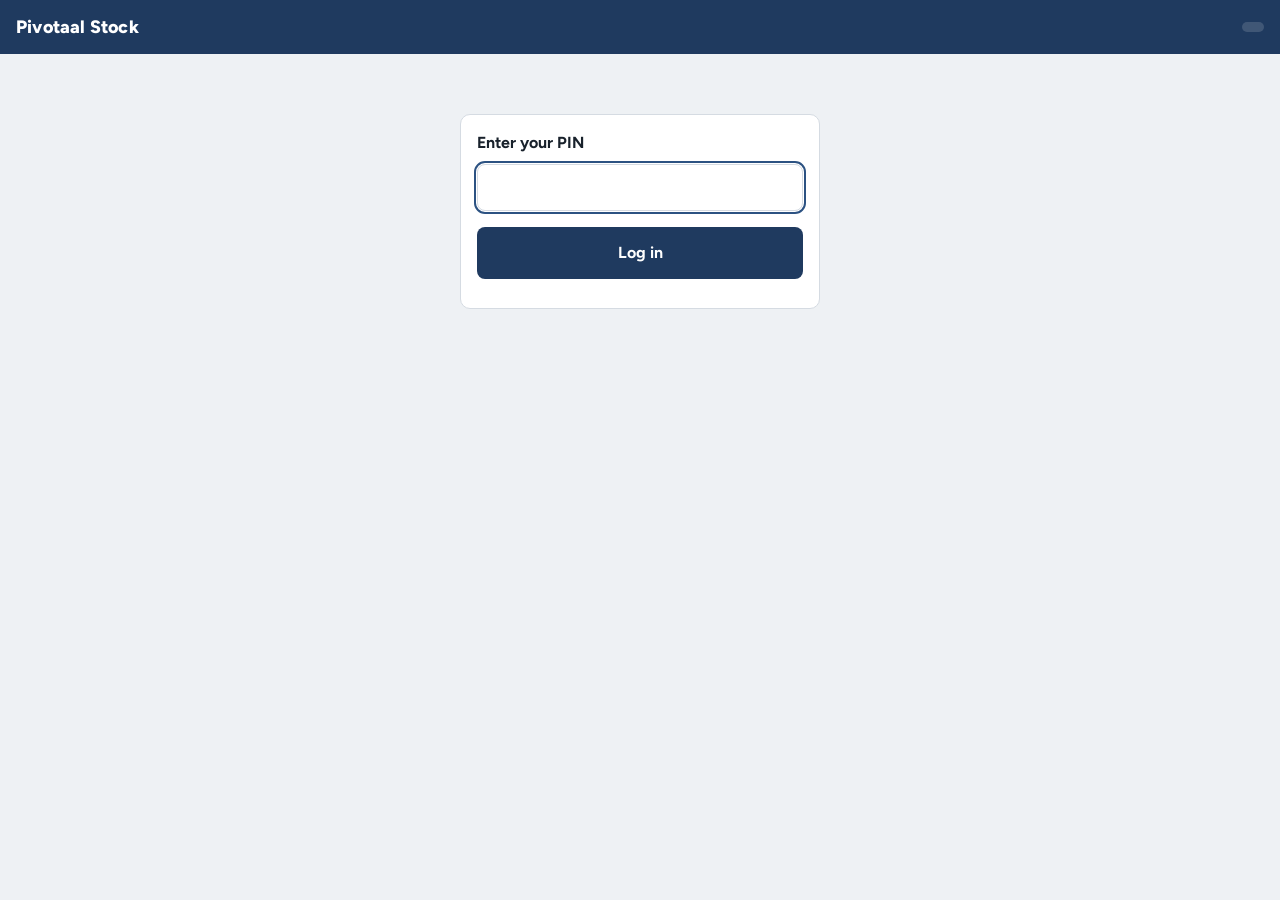
<file: index.html>
<!doctype html><html lang="en"><head><meta charset="utf-8"><meta name="viewport" content="width=device-width,initial-scale=1">
<link rel="preconnect" href="https://fonts.googleapis.com"><link rel="preconnect" href="https://fonts.gstatic.com" crossorigin>
<link href="https://fonts.googleapis.com/css2?family=Figtree:wght@400;600;700;800&display=swap" rel="stylesheet">
<link rel="stylesheet" href="style.css?v=7"><title>Pivotaal Stock</title></head><body>
<header class="top"><h1>Pivotaal Stock</h1><button class="chip" id="user"></button></header>
<main hidden><div class="card alertcard" id="alert" hidden></div><div class="card notify" id="ralert" hidden></div><div class="tiles" id="tiles"></div></main>
<script src="config.js?v=7"></script><script src="app.js?v=7"></script>
<script>
const TILES = [
  { href:'sku.html', t:'Create / Edit SKU', d:'Colour or print with sizes and photo', perms:['SKU_CREATE','SKU_EDIT'] },
  { href:'entry.html?m=prod', t:'Production entry', d:'Size-wise qty going into production', perms:['PROD_ENTRY'] },
  { href:'entry.html?m=ready', t:'Ready inward', d:'Move packed qty to ready to dispatch', perms:['READY_ENTRY'] },
  { href:'reserve.html', t:'Reservation', d:'Reserve stock for a customer', perms:['RESERVE'] },
  { href:'dispatch.html', t:'Dispatch', d:'Invoice outward, reserved or ready stock', perms:['DISPATCH'] },
  { href:'request.html', t:'Stock request', d:'Ask to produce or buy stock not available', perms:['REQUEST','REQ_MANAGE'] },
  { t:'Live stock', d:'Size-wise balance, ageing, photos', soon:'Coming in phase 3' },
  { href:'users.html', t:'Users & permissions', d:'Add staff, PINs and access', perms:['USERS'] }
];
gate(null, u => {
  $('#tiles').innerHTML = TILES.filter(x => x.soon || x.perms.some(can)).map(x => x.soon
    ? `<div class="tile soon"><b>${x.t}</b><span>${x.d}</span><em>${x.soon}</em></div>`
    : `<a class="tile" href="${x.href}"><b>${x.t}</b><span>${x.d}</span></a>`).join('');
  if (can('RESERVE') || can('DISPATCH')) api('resAlerts').then(r => {
    if (!r.rows.length) return;
    $('#alert').innerHTML = `<b>⚠ ${r.rows.length} reservation${r.rows.length > 1 ? 's' : ''}: stock ready, waiting more than ${r.alertDays} days</b>
      <div class="mini" style="margin-top:6px">${r.rows.slice(0, 5).map(x => `${esc(x.customer)} | ${esc(x.name)} | ${x.days} days`).join('<br>')}</div>
      ${can('RESERVE') ? '<a href="reserve.html?f=old">View reservations</a>' : ''}`;
    $('#alert').hidden = false;
  }).catch(() => {});
  if (can('REQ_MANAGE')) api('reqAlerts').then(r => {
    if (!r.rows.length) return;
    const p = r.rows.filter(x => x.status === 'Pending').length, o = r.rows.filter(x => x.overdue).length;
    $('#ralert').innerHTML = `<b>📦 Stock requests: ${p} waiting for decision${o ? ', ' + o + ' overdue' : ''}</b>
      <div class="mini" style="margin-top:6px">${r.rows.slice(0, 5).map(x => `${esc(x.name)} | ${x.total} pcs | ${esc(x.customer || '')}${x.priority === 'Urgent' ? ' | URGENT' : ''}`).join('<br>')}</div>
      <a class="linkbtn" href="request.html">Open requests</a>`;
    $('#ralert').hidden = false;
  }).catch(() => {});
});
</script></body></html>
</file>
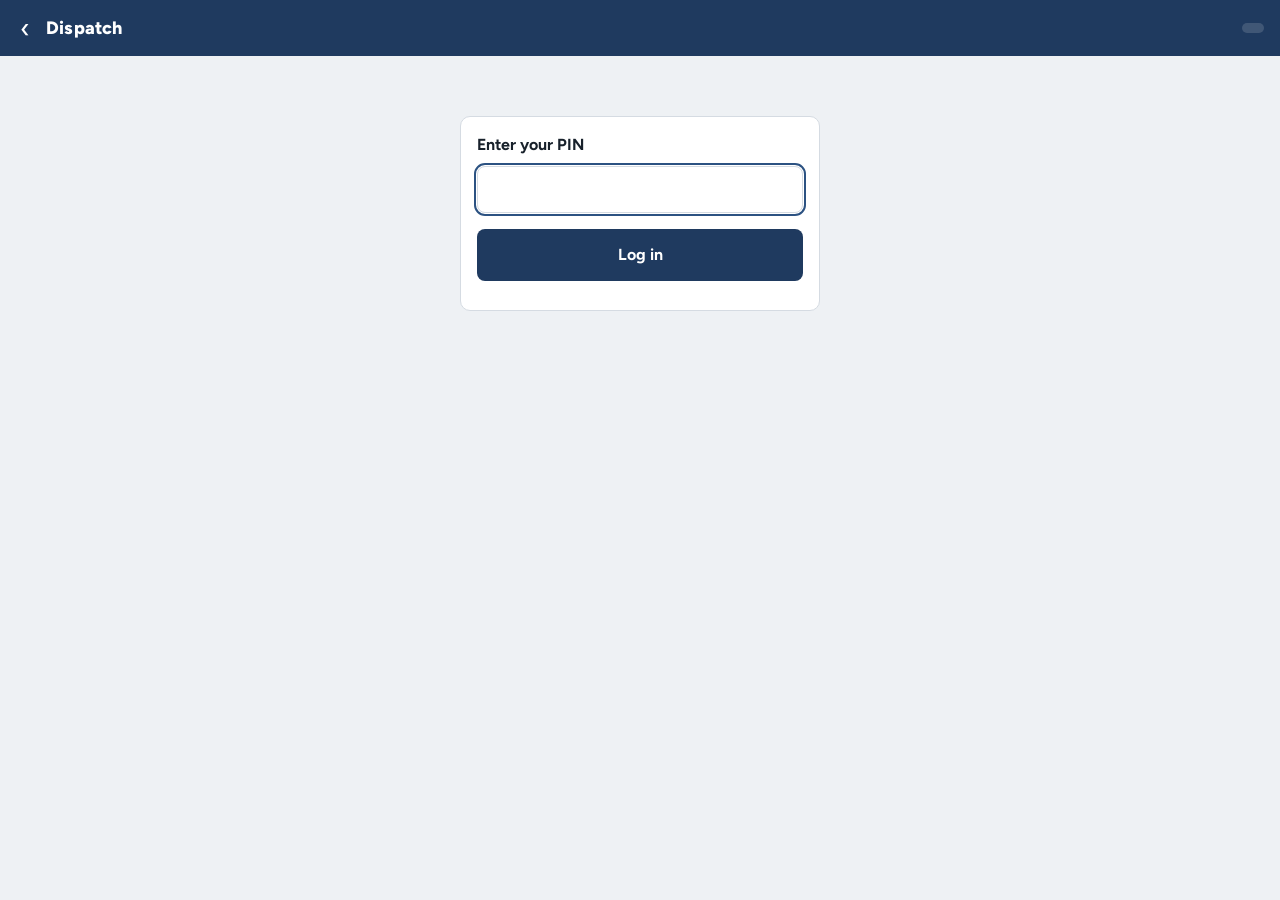
<file: dispatch.html>
<!doctype html><html lang="en"><head><meta charset="utf-8"><meta name="viewport" content="width=device-width,initial-scale=1">
<link rel="preconnect" href="https://fonts.googleapis.com"><link rel="preconnect" href="https://fonts.gstatic.com" crossorigin>
<link href="https://fonts.googleapis.com/css2?family=Figtree:wght@400;600;700;800&display=swap" rel="stylesheet">
<link rel="stylesheet" href="style.css?v=7"><title>Dispatch</title></head><body>
<header class="top"><a class="back" href="index.html" aria-label="Back to home">‹</a><h1>Dispatch</h1><button class="chip" id="user"></button></header>
<main hidden>
<div class="card">
  <h2>New dispatch</h2>
  <div class="row">
    <div><label for="cust">Customer</label><input id="cust" list="custList" autocomplete="off" placeholder="Type or select"><datalist id="custList"></datalist></div>
    <div><label for="date">Date</label><input id="date" type="date"></div>
  </div>
  <div class="row">
    <div><label for="inv">Invoice no</label><input id="inv"></div>
    <div><label for="pdf">Invoice PDF</label><input id="pdf" type="file" accept="application/pdf"></div>
  </div>
  <label for="notes">Notes</label><input id="notes" placeholder="Transport, LR no, etc.">
</div>
<div class="card" id="resCard" hidden><h2>Open reservations of this customer</h2><div id="resItems"></div></div>
<div class="card">
  <h2>Ready stock (not reserved)</h2>
  <div id="items"><p class="hint">For B2B outward without reservation. Add each colour from the invoice and enter size-wise qty.</p></div>
  <button class="btn ghost" id="addItem">+ Add colour / print</button>
</div>
<div class="card">
  <div class="total" style="margin-top:0;border:0;padding:0"><span>Total dispatch</span><span id="tot">0 pcs</span></div>
  <button class="btn" id="save">Save dispatch</button>
</div>
<div class="card"><h2>Recent dispatches</h2><div id="list" class="hint">Loading…</div></div>
</main>
<dialog id="pk"><div class="edbox"><div class="edhead"><b>Select colour / print</b><button class="x" id="pkClose" aria-label="Close">×</button></div><div id="picker" style="margin-top:10px"></div></div></dialog>
<dialog id="ed"><div class="edbox">
  <div class="edhead"><b id="eTitle">Edit dispatch</b><button class="x" id="eClose" aria-label="Close">×</button></div>
  <div class="row">
    <div><label for="eInv">Invoice no</label><input id="eInv"></div>
    <div><label for="eDate">Date</label><input id="eDate" type="date"></div>
  </div>
  <label for="ePdf">Replace invoice PDF <span class="hint">(optional)</span></label><input id="ePdf" type="file" accept="application/pdf">
  <label for="eNotes">Notes</label><input id="eNotes">
  <div id="eItems"></div>
  <div class="total"><span>Total</span><span id="eTot">0 pcs</span></div>
  <p class="err" id="eErr" role="alert"></p>
  <button class="btn" id="eSave">Save changes</button>
  <button class="btn ghost" id="eDel" style="color:var(--red);border-color:var(--red);margin-top:10px">Delete dispatch (stock goes back)</button>
</div></dialog>
<script src="config.js?v=7"></script><script src="app.js?v=7"></script>
<script>
let SKUS = [], RITEMS = [], DITEMS = [], PDF = null;
$('#date').value = today();

async function loadBase() {
  const [s, c] = await Promise.all([api('skuList'), api('customers')]);
  SKUS = s.skus;
  $('#custList').innerHTML = c.customers.map(x => `<option value="${esc(x)}">`).join('');
}
const tagInput = (attrs, val) => `<input type="number" inputmode="numeric" min="0" ${attrs} value="${val || ''}" style="margin-top:6px">`;

/* ---------- reservation blocks ---------- */
async function loadCustRes() {
  const c = $('#cust').value.trim();
  RITEMS = [];
  if (c) {
    try { RITEMS = (await api('reservations', { open: true, customer: c })).rows.map(r => ({ r, q: {}, close: false })); }
    catch (e) { toast(e.message, 1); }
  }
  drawRes();
}
function drawRes() {
  $('#resCard').hidden = !RITEMS.length;
  $('#resItems').innerHTML = RITEMS.map((it, i) => { const r = it.r;
    return `<div class="item resv"><div class="ihead">${thumb(r.image)}<div><b>${esc(r.name)}</b> ${statusBadge(r)}${r.alert ? ` <span class="b-short">Waiting ${r.days} days</span>` : ''}
      <div class="hint">${esc(r.parent)} | ${esc(r.id)} | ${esc(r.date)}</div></div></div>
      <label>Dispatch qty <button class="linkbtn" data-fill="${i}">Fill reserved qty</button></label>
      <div class="tags">${r.lines.filter(l => l.bal > 0).map(l => `<div class="tag"><b>${esc(l.size)}</b><small>Bal ${l.bal} | Ready ${l.ready}</small>
        ${tagInput(`max="${Math.max(0, Math.min(l.bal, l.ready))}" data-none="No ready stock" data-word="ready" data-r="${i}" data-sku="${esc(l.sku)}" aria-label="${esc(l.size)} qty"`, it.q[l.sku])}</div>`).join('')}</div>
      <label class="pl" style="border:0"><input type="checkbox" data-close="${i}" ${it.close ? 'checked' : ''}> Close this reservation after dispatch (release balance qty)</label></div>`;
  }).join('');
  overCheck($('#resItems')); sumUp();
}
$('#resItems').oninput = e => { const t = e.target; if (t.dataset.sku) { RITEMS[t.dataset.r].q[t.dataset.sku] = Math.round(Number(t.value) || 0); markTag(t); sumUp(); } };
$('#resItems').onchange = e => { const t = e.target; if (t.dataset.close !== undefined) RITEMS[t.dataset.close].close = t.checked; };
$('#resItems').onclick = e => {
  const f = e.target.closest('[data-fill]'); if (!f) return;
  const it = RITEMS[Number(f.dataset.fill)];
  it.r.lines.forEach(l => { if (l.bal > 0) it.q[l.sku] = Math.max(0, Math.min(l.bal, l.ready)); });
  drawRes();
};

/* ---------- direct (not reserved) blocks ---------- */
function drawItems() {
  $('#items').innerHTML = DITEMS.length ? DITEMS.map((it, i) => { const p = it.p;
    return `<div class="item"><div class="ihead">${thumb(p.image)}<div><b>${esc(p.name)}</b><div class="hint">${esc(p.product)} ${esc(p.style)} | ${esc(p.parent)}</div></div>
      <button class="x" data-rm="${i}" aria-label="Remove">×</button></div>
      ${stockTable(p.sizes)}
      <label>Dispatch qty</label>
      <div class="tags">${p.sizes.map(s => { const free = Math.max(0, Math.min(s.ready, s.avail));
        return `<div class="tag"><b>${esc(s.size)}</b><small>Free ${free}</small>${tagInput(`max="${free}" data-none="No free stock" data-word="free" data-i="${i}" data-sku="${esc(s.sku)}" aria-label="${esc(s.size)} qty"`, it.q[s.sku])}</div>`; }).join('')}</div></div>`;
  }).join('') : '<p class="hint">For B2B outward without reservation. Add each colour from the invoice and enter size-wise qty.</p>';
  sumUp();
}
$('#items').oninput = e => { const t = e.target; if (t.dataset.sku) { DITEMS[t.dataset.i].q[t.dataset.sku] = Math.round(Number(t.value) || 0); markTag(t); sumUp(); } };
$('#items').onclick = e => { const rm = e.target.closest('[data-rm]'); if (rm) { DITEMS.splice(Number(rm.dataset.rm), 1); drawItems(); } };
function openPicker() {
  skuPicker($('#picker'), SKUS.filter(p => !DITEMS.some(it => it.p.parent === p.parent)), p => {
    DITEMS.push({ p, q: {} }); $('#pk').close(); drawItems();
    setTimeout(() => { const b = $('#items').lastElementChild; if (b) b.scrollIntoView({ behavior: 'smooth', block: 'start' }); }, 50);
  });
  $('#pk').showModal();
}
$('#addItem').onclick = openPicker;
$('#pkClose').onclick = () => $('#pk').close();

const qsum = q => Object.values(q).reduce((a, b) => a + (Number(b) || 0), 0);
function sumUp() { $('#tot').textContent = RITEMS.concat(DITEMS).reduce((a, it) => a + qsum(it.q), 0) + ' pcs'; }

/* ---------- header events ---------- */
$('#cust').onchange = loadCustRes;
$('#pdf').onchange = async e => {
  const f = e.target.files[0]; PDF = null; if (!f) return;
  if (f.size > 10 * 1024 * 1024) { e.target.value = ''; return toast('PDF is too big (max 10 MB)', 1); }
  try { PDF = await fileToB64(f); } catch (err) { return toast(err.message, 1); }
  if (!$('#inv').value) $('#inv').value = f.name.replace(/\.pdf$/i, '');
  // PDF has no size details: open the size form straight away
  if (!RITEMS.length && !DITEMS.length) openPicker();
};

$('#save').onclick = async () => {
  const lines = q => Object.keys(q).map(k => ({ sku: k, qty: q[k] })).filter(l => l.qty > 0);
  const items = RITEMS.map(it => ({ resId: it.r.id, close: it.close, lines: lines(it.q) })).filter(it => it.lines.length || it.close)
    .concat(DITEMS.map(it => ({ parent: it.p.parent, lines: lines(it.q) })).filter(it => it.lines.length));
  if (!$('#cust').value.trim()) return toast('Enter customer name', 1);
  if (!$('#inv').value.trim()) return toast('Enter invoice number', 1);
  if (!items.length) return toast('Enter dispatch qty for at least one size', 1);
  if (!overCheck($('#resItems')) || !overCheck($('#items'))) return toast('Less stock available. Check the red sizes.', 1);
  const b = $('#save'); b.disabled = true; b.textContent = PDF ? 'Uploading invoice…' : 'Saving…';
  try {
    const r = await api('dispatch', { customer: $('#cust').value.trim(), date: $('#date').value, invoiceNo: $('#inv').value.trim(),
      notes: $('#notes').value, pdf: PDF, items });
    toast('Dispatched ' + r.total + ' pcs');
    RITEMS = []; DITEMS = []; PDF = null;
    ['cust','inv','notes','pdf'].forEach(id => $('#' + id).value = '');
    drawRes(); drawItems(); await loadBase(); loadList();
  } catch (e) { toast(e.message, 1); }
  b.disabled = false; b.textContent = 'Save dispatch';
};

let DL = [], ED = null, EPDF = null;
async function loadList() {
  try {
    DL = (await api('dispatches')).rows;
    const ed = can('ENTRY_EDIT');
    $('#list').innerHTML = DL.length ? DL.map((x, i) => `<div class="rec" style="display:flex;gap:10px;align-items:flex-start"><div style="flex:1">
      <b>${esc(x.customer)}</b> | Inv ${esc(x.invoice)} <span class="b-ready">${x.total} pcs</span>
      ${x.pdf ? `<a class="linkbtn" href="${esc(x.pdf)}" target="_blank" rel="noopener">View PDF</a>` : ''}
      <div class="mini">${x.items.map(i => esc(i.name) + ' (' + esc(i.parts.join(', ')) + ')').join('; ')}</div>
      <div class="mini">${esc(x.date)} | ${esc(x.by)} | ${x.mode === 'DIRECT' ? 'Ready stock' : x.mode === 'MIXED' ? 'Reserved + ready stock' : 'Against reservation'}${x.notes ? ' | ' + esc(x.notes) : ''}</div></div>
      ${ed ? `<button class="ebtn" data-i="${i}">Edit</button>` : ''}</div>`).join('')
      : 'No dispatches yet.';
  } catch (e) { $('#list').textContent = e.message; }
}
function openDisp(i) {
  ED = DL[i]; if (!ED) return; EPDF = null;
  $('#eTitle').textContent = 'Edit dispatch: ' + ED.customer;
  $('#eInv').value = ED.invoice; $('#eDate').value = ED.date; $('#eNotes').value = ED.notes || ''; $('#ePdf').value = ''; $('#eErr').textContent = '';
  const groups = {};
  ED.lines.forEach((l, j) => { const k = l.parent + '|' + l.resId; (groups[k] = groups[k] || { l, rows: [] }).rows.push(Object.assign({ j }, l)); });
  $('#eItems').innerHTML = Object.values(groups).map(g => `<div class="item ${g.l.resId ? 'resv' : ''}"><div class="ihead">${thumb(g.l.image)}
    <div><b>${esc(g.l.name)}</b><div class="hint">${esc(g.l.parent)} | ${g.l.resId ? 'Reservation ' + esc(g.l.resId) : 'Ready stock'}</div></div></div>
    <div class="tags">${g.rows.map(l => `<div class="tag"><b>${esc(l.size)}</b><input type="number" inputmode="numeric" min="0" data-j="${l.j}"
      value="${l.qty}" aria-label="${esc(l.size)} qty" style="margin-top:6px"></div>`).join('')}</div></div>`).join('');
  eSum(); $('#ed').showModal();
}
const eLines = () => [...document.querySelectorAll('#eItems input')].map(i => { const l = ED.lines[Number(i.dataset.j)];
  return { sku: l.sku, resId: l.resId, qty: Math.round(Number(i.value) || 0) }; });
function eSum() { $('#eTot').textContent = eLines().reduce((a, l) => a + l.qty, 0) + ' pcs'; }
$('#eItems').oninput = eSum;
$('#eClose').onclick = () => $('#ed').close();
$('#ePdf').onchange = async e => { const f = e.target.files[0]; EPDF = null; if (!f) return;
  if (f.size > 10 * 1024 * 1024) { e.target.value = ''; $('#eErr').textContent = 'PDF is too big (max 10 MB)'; return; }
  EPDF = await fileToB64(f); };
async function saveDisp(del) {
  $('#eErr').textContent = '';
  if (del && !confirm('Delete dispatch Inv ' + ED.invoice + ' (' + ED.total + ' pcs)? Stock goes back to Ready and reservations reopen.')) return;
  const b = del ? $('#eDel') : $('#eSave'), t = b.textContent; b.disabled = true; b.textContent = 'Saving…';
  try {
    await api('editDispatch', { id: ED.id, del, invoiceNo: $('#eInv').value.trim(), date: $('#eDate').value, notes: $('#eNotes').value, pdf: EPDF, lines: eLines() });
    $('#ed').close(); toast(del ? 'Dispatch deleted' : 'Dispatch updated');
    await loadBase(); loadList(); if ($('#cust').value.trim()) loadCustRes();
  } catch (e) { $('#eErr').textContent = e.message; }
  b.disabled = false; b.textContent = t;
}
$('#eSave').onclick = () => saveDisp(false);
$('#eDel').onclick = () => saveDisp(true);
$('#list').onclick = e => { const b = e.target.closest('.ebtn'); if (b) openDisp(Number(b.dataset.i)); };

gate(['DISPATCH'], async () => {
  try { await loadBase(); } catch (e) { toast(e.message, 1); }
  drawItems(); loadList();
});
</script></body></html>
</file>
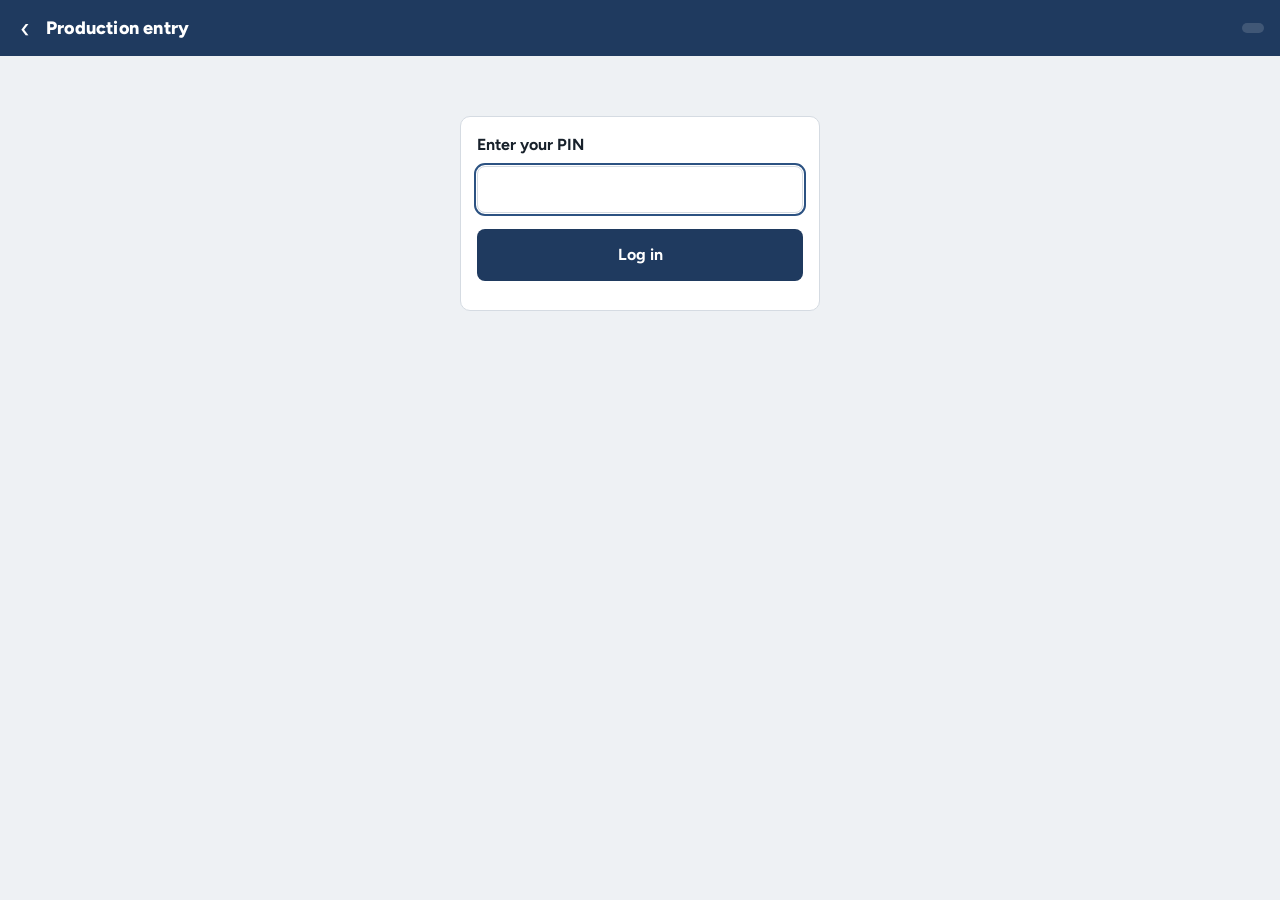
<file: entry.html>
<!doctype html><html lang="en"><head><meta charset="utf-8"><meta name="viewport" content="width=device-width,initial-scale=1">
<link rel="preconnect" href="https://fonts.googleapis.com"><link rel="preconnect" href="https://fonts.gstatic.com" crossorigin>
<link href="https://fonts.googleapis.com/css2?family=Figtree:wght@400;600;700;800&display=swap" rel="stylesheet">
<link rel="stylesheet" href="style.css?v=7"><title>Stock entry</title></head><body>
<header class="top"><a class="back" href="index.html" aria-label="Back to home">‹</a><h1 id="title">Production entry</h1><button class="chip" id="user"></button></header>
<main hidden>
<div class="card"><h2>Select SKU</h2><div id="picker"></div></div>
<div class="card" id="form" hidden>
  <div class="sel" id="sel"></div>
  <label>Current stock</label><div id="stk"></div>
  <div id="srcBox" hidden>
    <label>Stock coming from</label>
    <div class="seg" id="src"><button data-v="PROD" class="on">Production</button><button data-v="DIRECT">Direct ready stock</button></div>
    <p class="hint" id="srcHint"></p>
  </div>
  <label id="qtyLbl">Size-wise qty to add</label>
  <div class="tags" id="grid"></div>
  <div class="total"><span>Total</span><span id="tot">0 pcs</span></div>
  <div class="row">
    <div><label for="date">Date</label><input id="date" type="date"></div>
    <div><label for="ref">Lot / order ref</label><input id="ref"></div>
  </div>
  <label for="notes">Notes</label><input id="notes">
  <label class="checkline" id="closeBox" hidden><input type="checkbox" id="close">
    <span>Production completed for this colour. Balance in-production qty becomes short / rejection.</span></label>
  <button class="btn" id="save">Save</button>
</div>
<div class="card"><h2 id="recTitle">Last 10 entries</h2><div id="recent" class="hint">Loading…</div></div>
</main>
<dialog id="ed"><div class="edbox">
  <div class="edhead"><b id="eTitle">Edit entry</b><button class="x" id="eClose" aria-label="Close">×</button></div>
  <div class="sel" id="eSel" style="margin-top:10px"></div>
  <label>Size-wise qty</label><div class="tags" id="eGrid"></div>
  <div class="total"><span>Total</span><span id="eTot">0 pcs</span></div>
  <div class="row">
    <div><label for="eDate">Date</label><input id="eDate" type="date"></div>
    <div><label for="eRef">Lot / order ref</label><input id="eRef"></div>
  </div>
  <label for="eNotes">Notes</label><input id="eNotes">
  <p class="err" id="eErr" role="alert"></p>
  <button class="btn" id="eSave">Save changes</button>
  <button class="btn ghost" id="eDel" style="color:var(--red);border-color:var(--red);margin-top:10px">Delete entry</button>
</div></dialog>
<script src="config.js?v=7"></script><script src="app.js?v=7"></script>
<script>
const MODE = new URLSearchParams(location.search).get('m') === 'ready' ? 'ready' : 'prod';
const T = MODE === 'ready'
  ? { title:'Ready inward', btn:'Move to ready', types:['READY_IN','READY_DIRECT','PROD_SHORT'] }
  : { title:'Production entry', btn:'Add to production', types:['PROD_IN'] };
const LBL = { PROD_IN:'In production', READY_IN:'Ready', READY_DIRECT:'Direct ready', PROD_SHORT:'Short' };
const CLS = { PROD_IN:'b-prod', READY_IN:'b-ready', READY_DIRECT:'b-ready', PROD_SHORT:'b-short' };
let SKUS = [], CUR = null, SRC = 'PROD';
document.title = T.title; $('#title').textContent = T.title; $('#save').textContent = T.btn;
document.body.classList.add('m-' + MODE);
$('#date').value = today();

async function loadSkus(keep) {
  SKUS = (await api('skuList')).skus;
  skuPicker($('#picker'), SKUS, pick);
  if (keep) { const p = SKUS.find(x => x.parent === keep); if (p) pick(p, false); }
}
function pick(p, scroll) {
  CUR = p; $('#form').hidden = false;
  $('#sel').innerHTML = `${thumb(p.image)}<div><b>${esc(p.name)}</b><div class="hint">${esc(p.product)} ${esc(p.style)} | ${esc(p.parent)}</div></div>`;
  $('#srcBox').hidden = MODE !== 'ready';
  drawGrid(); loadRecent();
  if (scroll) $('#form').scrollIntoView({ behavior:'smooth', block:'start' });
}
function drawGrid() {
  const fromProd = MODE === 'ready' && SRC === 'PROD';
  $('#grid').innerHTML = CUR.sizes.map(s => `<div class="tag"><b>${esc(s.size)}</b>
    <input type="number" inputmode="numeric" min="0" style="margin-top:6px" ${fromProd ? 'max="' + Math.max(0, s.inProd) + '" data-none="Nothing in production" data-word="in production"' : ''} data-sku="${esc(s.sku)}" aria-label="${esc(s.size)} qty"></div>`).join('');
  $('#stk').innerHTML = stockTable(CUR.sizes);
  $('#qtyLbl').textContent = MODE === 'ready' ? (fromProd ? 'Size-wise packed qty (moves from In production)' : 'Size-wise qty to add to Ready') : 'Size-wise qty to add to production';
  $('#closeBox').hidden = !fromProd;
  $('#srcHint').textContent = MODE !== 'ready' ? ''
    : fromProd ? 'Qty moves from In production to Ready.' : 'Old or extra stock not entered in production. Adds straight to Ready.';
  sumUp();
}
function lines() { return [...document.querySelectorAll('#grid input')].map(i => ({ sku: i.dataset.sku, qty: Math.round(Number(i.value) || 0) })).filter(l => l.qty > 0); }
function sumUp() { $('#tot').textContent = lines().reduce((a, l) => a + l.qty, 0) + ' pcs'; }

let REC = [], EE = null;
async function loadRecent() {
  try {
    const r = await api('recent', { types: T.types, parent: CUR ? CUR.parent : '' });
    REC = r.rows;
    $('#recTitle').textContent = CUR ? 'Entries for ' + CUR.name + ' (' + CUR.parent + ')' : 'Last 10 entries';
    const ed = can('ENTRY_EDIT');
    $('#recent').innerHTML = REC.length ? REC.map((x, i) => `<div class="rec" style="display:flex;gap:10px;align-items:flex-start">
      <div style="flex:1"><b>${esc(x.parent)}</b> <span class="${CLS[x.type]}">${LBL[x.type]} ${x.qty} pcs</span>
      <div class="hint">${esc(x.date)} | ${esc(x.parts.join(', '))} | ${esc(x.by)}${x.ref ? ' | ' + esc(x.ref) : ''}${x.notes ? ' | ' + esc(x.notes) : ''}</div></div>
      ${ed ? `<button class="ebtn" data-i="${i}">Edit</button>` : ''}</div>`).join('')
      : 'No entries yet.';
  } catch (e) { $('#recent').textContent = e.message; }
}
function openEntry(i) {
  EE = REC[i]; if (!EE) return;
  const sku = SKUS.find(p => p.parent === EE.parent);
  const sizes = sku ? sku.sizes.map(s => ({ sku: s.sku, size: s.size })) : [];
  EE.lines.forEach(l => { if (!sizes.some(s => s.sku === l.sku)) sizes.push({ sku: l.sku, size: l.size }); });
  $('#eTitle').textContent = 'Edit ' + LBL[EE.type] + ' entry';
  $('#eSel').innerHTML = sku ? `${thumb(sku.image)}<div><b>${esc(sku.name)}</b><div class="hint">${esc(EE.parent)} | ${esc(EE.id)}</div></div>`
    : `<div><b>${esc(EE.parent)}</b><div class="hint">${esc(EE.id)}</div></div>`;
  $('#eGrid').innerHTML = sizes.map(s => { const l = EE.lines.find(x => x.sku === s.sku);
    return `<div class="tag"><b>${esc(s.size)}</b><input type="number" inputmode="numeric" min="0" data-sku="${esc(s.sku)}"
      value="${l ? l.qty : ''}" aria-label="${esc(s.size)} qty" style="margin-top:6px"></div>`; }).join('');
  $('#eDate').value = EE.date; $('#eRef').value = EE.ref || '';
  $('#eNotes').value = String(EE.notes || '').replace(/\s*\[edited by [^\]]*\]/g, '');
  $('#eErr').textContent = ''; eSum(); $('#ed').showModal();
}
const eLines = () => [...document.querySelectorAll('#eGrid input')].map(i => ({ sku: i.dataset.sku, qty: Math.round(Number(i.value) || 0) })).filter(l => l.qty > 0);
function eSum() { $('#eTot').textContent = eLines().reduce((a, l) => a + l.qty, 0) + ' pcs'; }
async function saveEntry(del) {
  $('#eErr').textContent = '';
  if (del && !confirm('Delete this ' + LBL[EE.type] + ' entry of ' + EE.qty + ' pcs? This cannot be undone.')) return;
  const b = del ? $('#eDel') : $('#eSave'), t = b.textContent; b.disabled = true; b.textContent = 'Saving…';
  try {
    await api('editEntry', { id: EE.id, type: EE.type, del, date: $('#eDate').value, ref: $('#eRef').value, notes: $('#eNotes').value, lines: eLines() });
    $('#ed').close(); toast(del ? 'Entry deleted' : 'Entry updated');
    await loadSkus(CUR ? CUR.parent : ''); loadRecent();
  } catch (e) { $('#eErr').textContent = e.message; }
  b.disabled = false; b.textContent = t;
}
$('#recent').onclick = e => { const b = e.target.closest('.ebtn'); if (b) openEntry(Number(b.dataset.i)); };
$('#eGrid').oninput = eSum;
$('#eClose').onclick = () => $('#ed').close();
$('#eSave').onclick = () => saveEntry(false);
$('#eDel').onclick = () => saveEntry(true);

$('#src').onclick = e => {
  const b = e.target.closest('button'); if (!b) return;
  SRC = b.dataset.v; [...$('#src').children].forEach(x => x.classList.toggle('on', x === b)); drawGrid();
};
$('#grid').oninput = e => { markTag(e.target); sumUp(); };
$('#save').onclick = async () => {
  const L = lines(), close = MODE === 'ready' && SRC === 'PROD' && $('#close').checked;
  if (!L.length && !close) return toast('Enter qty for at least one size', 1);
  if (!overCheck($('#grid'))) return toast('Less qty in production. Check the red sizes.', 1);
  if (close) {
    const left = CUR.sizes.reduce((a, s) => { const l = L.find(x => x.sku === s.sku); return a + Math.max(0, s.inProd - (l ? l.qty : 0)); }, 0);
    if (left > 0 && !confirm(left + ' pcs still in production will be marked short / rejection. Continue?')) return;
  }
  const b = $('#save'); b.disabled = true; b.textContent = 'Saving…';
  try {
    await api('stockEntry', { type: MODE === 'ready' ? 'READY_IN' : 'PROD_IN', source: SRC, parent: CUR.parent,
      date: $('#date').value, ref: $('#ref').value, notes: $('#notes').value, lines: L, closeProduction: close });
    toast('Saved ' + L.reduce((a, l) => a + l.qty, 0) + ' pcs for ' + CUR.parent);
    $('#notes').value = ''; $('#close').checked = false;
    await loadSkus(CUR.parent);
  } catch (e) { toast(e.message, 1); }
  b.disabled = false; b.textContent = T.btn;
};

gate([MODE === 'ready' ? 'READY_ENTRY' : 'PROD_ENTRY'], async () => {
  try { await loadSkus(); } catch (e) { toast(e.message, 1); }
  loadRecent();
});
</script></body></html>
</file>
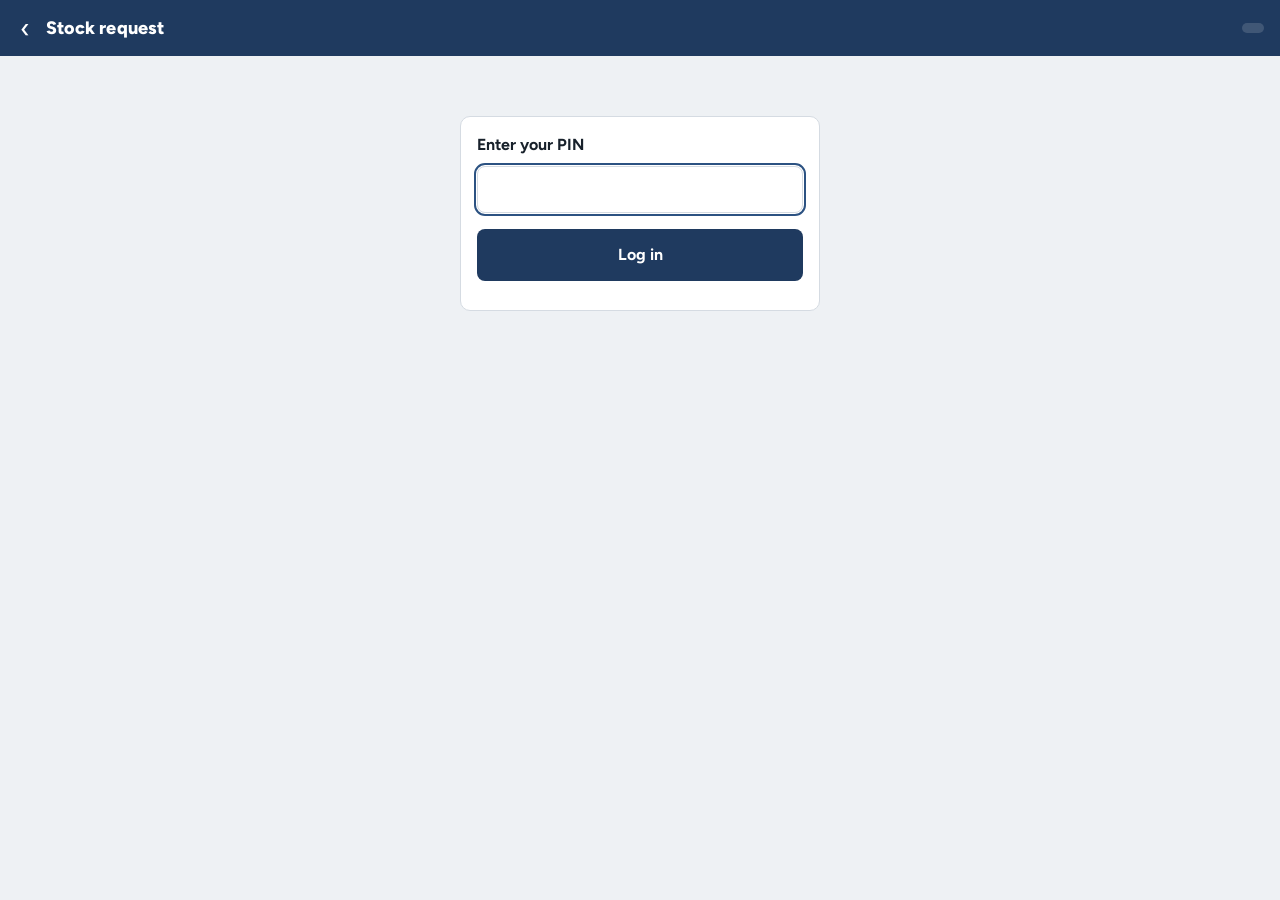
<file: request.html>
<!doctype html><html lang="en"><head><meta charset="utf-8"><meta name="viewport" content="width=device-width,initial-scale=1">
<link rel="preconnect" href="https://fonts.googleapis.com"><link rel="preconnect" href="https://fonts.gstatic.com" crossorigin>
<link href="https://fonts.googleapis.com/css2?family=Figtree:wght@400;600;700;800&display=swap" rel="stylesheet">
<link rel="stylesheet" href="style.css?v=7"><title>Stock request</title></head><body>
<header class="top"><a class="back" href="index.html" aria-label="Back to home">‹</a><h1>Stock request</h1><button class="chip" id="user"></button></header>
<main hidden>
<div class="card notify" id="notify" hidden></div>
<div class="card" id="newCard">
  <h2>New request</h2>
  <p class="hint" style="margin-top:-4px">When a customer asks for stock we don't have, request production or purchase from a vendor.</p>
  <div class="row">
    <div><label for="cust">Customer</label><input id="cust" list="custList" autocomplete="off" placeholder="Who is asking"><datalist id="custList"></datalist></div>
    <div><label for="need">Need by</label><input id="need" type="date"></div>
  </div>
  <label>Item</label>
  <div class="seg" id="typeSeg"><button data-v="EXISTING" class="on">Existing SKU</button><button data-v="NEW">New item</button></div>
  <div id="exBox">
    <div id="exItem"></div>
    <button class="btn ghost" id="pickBtn">Select colour / print</button>
  </div>
  <div id="newBox" hidden>
    <div class="row">
      <div><label for="nProd">Product</label><select id="nProd"></select></div>
      <div><label for="nStyle">Style</label><select id="nStyle"></select></div>
    </div>
    <label for="nName">Item name (colour / print)</label><input id="nName" placeholder="e.g. Peach floral print">
    <label for="nDesc">Description</label><input id="nDesc" placeholder="Fabric, GSM, print details, etc.">
    <label for="nPhoto">Reference photo</label><input id="nPhoto" type="file" accept="image/*"><img id="nPrev" class="prev" hidden alt="Photo preview">
    <label>Required qty</label><div class="tags" id="nGrid"></div>
  </div>
  <div class="row">
    <div><label>Priority</label><div class="seg" id="prSeg"><button data-v="Normal" class="on">Normal</button><button data-v="Urgent">Urgent</button></div></div>
    <div><label for="notes">Notes</label><input id="notes"></div>
  </div>
  <div class="total"><span>Total required</span><span id="tot">0 pcs</span></div>
  <button class="btn" id="save">Send request</button>
</div>
<div class="card">
  <h2>Requests</h2>
  <div class="filters">
    <select id="fSt" aria-label="Status"><option value="open">Open</option><option value="Pending">Pending decision</option><option value="mine">My requests</option><option value="all">All</option></select>
    <input id="fQ" type="search" placeholder="Search customer or item" aria-label="Search requests">
  </div>
  <div class="hint fc" id="fCount"></div>
  <div id="list" class="hint">Loading…</div>
</div>
</main>
<dialog id="pk"><div class="edbox"><div class="edhead"><b>Select colour / print</b><button class="x" id="pkClose" aria-label="Close">×</button></div><div id="picker" style="margin-top:10px"></div></div></dialog>
<dialog id="md"><div class="edbox">
  <div class="edhead"><b id="mTitle">Update request</b><button class="x" id="mClose" aria-label="Close">×</button></div>
  <div class="sel" id="mSel" style="margin-top:10px"></div>
  <div class="mini" id="mInfo"></div>
  <label for="mSt">Decision / status</label>
  <select id="mSt">
    <option value="Pending">Pending</option>
    <option value="In production">Produce in-house</option>
    <option value="Purchase ordered">Buy from vendor</option>
    <option value="Completed">Completed (stock received)</option>
    <option value="Rejected">Rejected</option>
  </select>
  <div id="mVendBox"><label for="mVend">Vendor name</label><input id="mVend"></div>
  <label for="mExp">Expected date</label><input id="mExp" type="date">
  <label for="mRem">Remarks</label><input id="mRem">
  <p class="err" id="mErr" role="alert"></p>
  <button class="btn" id="mSave">Save and notify</button>
</div></dialog>
<script src="config.js?v=7"></script><script src="app.js?v=7"></script>
<script>
const Q = new URLSearchParams(location.search);
let M, SKUS = [], TYPE = 'EXISTING', PR = 'Normal', EX = null, EXQ = {}, NQ = {}, NIMG = null, RQ = [], MR = null;
$('#need').value = '';
const ST = { 'Pending': 'b-res', 'In production': 'b-prod', 'Purchase ordered': 'b-avail', 'Completed': 'b-ready', 'Rejected': 'b-short', 'Cancelled': 'b-off' };
const OPEN = ['Pending', 'In production', 'Purchase ordered'];
function seg(id, v) { [...$(id).children].forEach(x => x.classList.toggle('on', x.dataset.v === v)); }

function showNotify(title, r) {
  $('#notify').innerHTML = `<b>${esc(title)}</b><div class="hint">Tap to send on WhatsApp.</div>` +
    (r.to.length ? r.to.map(a => `<a class="wa" target="_blank" rel="noopener" href="${waLink(a.phone, r.msg)}">Send to ${esc(a.name)}</a>`).join('')
      : '<p class="hint">No WhatsApp number saved for them. Add it in Users & permissions.</p>') +
    ' <button class="linkbtn" onclick="this.parentNode.hidden=true">Close</button>';
  $('#notify').hidden = false; window.scrollTo({ top: 0, behavior: 'smooth' });
}

/* ---------- new request ---------- */
function drawEx() {
  if (!EX) { $('#exItem').innerHTML = ''; $('#pickBtn').textContent = 'Select colour / print'; return sumUp(); }
  $('#pickBtn').textContent = 'Change colour / print';
  $('#exItem').innerHTML = `<div class="item"><div class="ihead">${thumb(EX.image)}<div><b>${esc(EX.name)}</b>
    <div class="hint">${esc(EX.product)} ${esc(EX.style)} | ${esc(EX.parent)}</div></div></div>
    ${stockTable(EX.sizes)}<label>Required qty</label>
    <div class="tags">${EX.sizes.map(s => `<div class="tag"><b>${esc(s.size)}</b><small>Avail ${Math.max(0, s.avail)}</small>
      <input type="number" inputmode="numeric" min="0" data-sku="${esc(s.sku)}" value="${EXQ[s.sku] || ''}" aria-label="${esc(s.size)} qty" style="margin-top:6px"></div>`).join('')}</div></div>`;
  sumUp();
}
function drawNewSizes() {
  const g = (M.products.find(x => x.name === $('#nProd').value) || {}).group;
  NQ = {};
  $('#nGrid').innerHTML = M.sizes.filter(s => s.group === g).map(s => `<div class="tag"><b>${esc(s.name)}</b>
    <input type="number" inputmode="numeric" min="0" data-size="${esc(s.code)}" aria-label="${esc(s.name)} qty" style="margin-top:6px"></div>`).join('');
  sumUp();
}
function sumUp() { const q = TYPE === 'NEW' ? NQ : EXQ; $('#tot').textContent = Object.values(q).reduce((a, b) => a + (b || 0), 0) + ' pcs'; }
$('#exItem').oninput = e => { const t = e.target; if (t.dataset.sku) { EXQ[t.dataset.sku] = Math.round(Number(t.value) || 0); sumUp(); } };
$('#nGrid').oninput = e => { const t = e.target; if (t.dataset.size) { NQ[t.dataset.size] = Math.round(Number(t.value) || 0); sumUp(); } };
$('#nProd').onchange = drawNewSizes;
$('#typeSeg').onclick = e => { const b = e.target.closest('button'); if (!b) return; TYPE = b.dataset.v; seg('#typeSeg', TYPE);
  $('#exBox').hidden = TYPE !== 'EXISTING'; $('#newBox').hidden = TYPE !== 'NEW'; sumUp(); };
$('#prSeg').onclick = e => { const b = e.target.closest('button'); if (b) { PR = b.dataset.v; seg('#prSeg', PR); } };
$('#pickBtn').onclick = () => { skuPicker($('#picker'), SKUS, p => { EX = p; EXQ = {}; $('#pk').close(); drawEx(); }); $('#pk').showModal(); };
$('#pkClose').onclick = () => $('#pk').close();
$('#nPhoto').onchange = async e => { const f = e.target.files[0]; if (!f) return;
  try { NIMG = await resizeImage(f); $('#nPrev').src = NIMG.url; $('#nPrev').hidden = false; } catch (err) { toast(err.message, 1); } };

$('#save').onclick = async () => {
  const d = { customer: $('#cust').value.trim(), needBy: $('#need').value, priority: PR, notes: $('#notes').value, type: TYPE };
  if (TYPE === 'EXISTING') {
    if (!EX) return toast('Select colour / print', 1);
    Object.assign(d, { parent: EX.parent, lines: Object.keys(EXQ).map(k => ({ sku: k, qty: EXQ[k] })) });
  } else {
    if (!$('#nName').value.trim()) return toast('Enter item name', 1);
    Object.assign(d, { product: $('#nProd').value, style: $('#nStyle').value, itemName: $('#nName').value.trim(), description: $('#nDesc').value,
      image: NIMG && NIMG.b64, mime: NIMG && NIMG.mime, lines: Object.keys(NQ).map(k => ({ size: k, qty: NQ[k] })) });
  }
  if (!d.lines.some(l => l.qty > 0)) return toast('Enter required qty', 1);
  const b = $('#save'); b.disabled = true; b.textContent = 'Sending…';
  try {
    const r = await api('reqCreate', d);
    showNotify('Request ' + r.id + ' saved. Inform production / purchase:', r);
    EX = null; EXQ = {}; NIMG = null; ['cust','need','notes','nName','nDesc','nPhoto'].forEach(id => $('#' + id).value = ''); $('#nPrev').hidden = true;
    drawEx(); drawNewSizes(); loadList();
  } catch (e) { toast(e.message, 1); }
  b.disabled = false; b.textContent = 'Send request';
};

/* ---------- list ---------- */
async function loadList() {
  try { RQ = (await api('reqList')).rows; drawList(); } catch (e) { $('#list').textContent = e.message; }
}
function drawList() {
  const f0 = $('#fSt').value, q = $('#fQ').value.trim().toLowerCase(), me_ = me().name, mgr = can('REQ_MANAGE');
  const f = RQ.filter(r => (f0 === 'all' || (f0 === 'open' && OPEN.includes(r.status)) || (f0 === 'mine' && r.by === me_) || r.status === f0)
    && (!q || [r.customer, r.name, r.parent, r.style, r.vendor].join(' ').toLowerCase().includes(q)));
  $('#fCount').textContent = 'Showing ' + f.length + ' requests';
  $('#list').innerHTML = f.length ? f.map(r => `<div class="rec" style="display:flex;gap:12px;align-items:flex-start">${thumb(r.image)}
    <div style="flex:1"><b>${esc(r.name)}</b> <span class="mini">${esc(r.style)}${r.type === 'NEW' ? ' | NEW item' : ''}</span>
    <div><span class="${ST[r.status] || 'b-off'}">${esc(r.status === 'In production' ? 'Producing in-house' : r.status === 'Purchase ordered' ? 'Buying from ' + r.vendor : r.status)}</span>
      ${r.priority === 'Urgent' ? '<span class="b-short">Urgent</span>' : ''} ${r.overdue ? '<span class="b-short">Overdue</span>' : ''}</div>
    <div class="mini">${r.lines.map(l => esc(l.size) + ': ' + l.qty).join(', ')} | Total ${r.total} pcs</div>
    <div class="mini">${r.customer ? esc(r.customer) + ' | ' : ''}${esc(r.date)} by ${esc(r.by)}${r.needBy ? ' | Need by ' + esc(r.needBy) : ''}${r.expected ? ' | Expected ' + esc(r.expected) : ''}</div>
    ${r.description || r.notes || r.remarks ? `<div class="mini">${[r.description, r.notes, r.remarks && 'Remarks: ' + r.remarks].filter(Boolean).map(esc).join(' | ')}</div>` : ''}</div>
    <div style="display:flex;flex-direction:column;gap:6px">
      ${mgr && OPEN.includes(r.status) ? `<button class="ebtn" data-m="${esc(r.id)}">Update</button>` : ''}
      ${!mgr && r.by === me_ && r.status === 'Pending' ? `<button class="ebtn" data-c="${esc(r.id)}" style="color:var(--red);border-color:var(--red)">Cancel</button>` : ''}
    </div></div>`).join('') : 'No requests.';
}
$('#fSt').onchange = drawList; $('#fQ').oninput = drawList;
$('#list').onclick = async e => {
  const m = e.target.closest('[data-m]'), c = e.target.closest('[data-c]');
  if (m) openManage(m.dataset.m);
  if (c && confirm('Cancel this request?')) {
    try { const r = await api('reqUpdate', { id: c.dataset.c, status: 'Cancelled' }); showNotify('Request cancelled. Inform them:', r); loadList(); }
    catch (err) { toast(err.message, 1); }
  }
};

/* ---------- manage (produce / buy) ---------- */
function openManage(id) {
  MR = RQ.find(r => r.id === id); if (!MR) return;
  $('#mTitle').textContent = 'Update ' + MR.id;
  $('#mSel').innerHTML = `${thumb(MR.image)}<div><b>${esc(MR.name)}</b><div class="hint">${esc(MR.style)} ${MR.parent ? '| ' + esc(MR.parent) : '| NEW item'}</div></div>`;
  $('#mInfo').innerHTML = `${MR.lines.map(l => esc(l.size) + ': ' + l.qty).join(', ')} | Total ${MR.total} pcs<br>${esc(MR.customer || '')} ${MR.needBy ? '| Need by ' + esc(MR.needBy) : ''} | by ${esc(MR.by)}`;
  $('#mSt').value = MR.status; $('#mVend').value = MR.vendor || ''; $('#mExp').value = MR.expected || ''; $('#mRem').value = MR.remarks || ''; $('#mErr').textContent = '';
  vendBox(); $('#md').showModal();
}
function vendBox() { $('#mVendBox').hidden = $('#mSt').value !== 'Purchase ordered'; }
$('#mSt').onchange = vendBox;
$('#mClose').onclick = () => $('#md').close();
$('#mSave').onclick = async () => {
  $('#mErr').textContent = '';
  const b = $('#mSave'); b.disabled = true; b.textContent = 'Saving…';
  try {
    const r = await api('reqUpdate', { id: MR.id, status: $('#mSt').value, vendor: $('#mVend').value, expected: $('#mExp').value, remarks: $('#mRem').value });
    $('#md').close(); showNotify('Request updated. Inform the requester:', r); loadList();
  } catch (e) { $('#mErr').textContent = e.message; }
  b.disabled = false; b.textContent = 'Save and notify';
};

gate(['REQUEST','REQ_MANAGE'], async () => {
  if (!can('REQUEST')) $('#newCard').hidden = true;
  try {
    const [m, s, c] = await Promise.all([api('masters'), api('skuList'), api('customers')]);
    M = m; SKUS = s.skus;
    $('#custList').innerHTML = c.customers.map(x => `<option value="${esc(x)}">`).join('');
    $('#nProd').innerHTML = M.products.map(p => `<option>${esc(p.name)}</option>`).join('');
    $('#nStyle').innerHTML = M.styles.map(p => `<option>${esc(p.name)}</option>`).join('');
    drawNewSizes();
    if (Q.get('cust')) $('#cust').value = Q.get('cust');
    if (Q.get('sku')) { EX = SKUS.find(p => p.parent === Q.get('sku')) || null; drawEx(); }
    if (can('REQ_MANAGE') && !can('REQUEST')) $('#fSt').value = 'Pending';
  } catch (e) { toast(e.message, 1); }
  loadList();
});
</script></body></html>
</file>
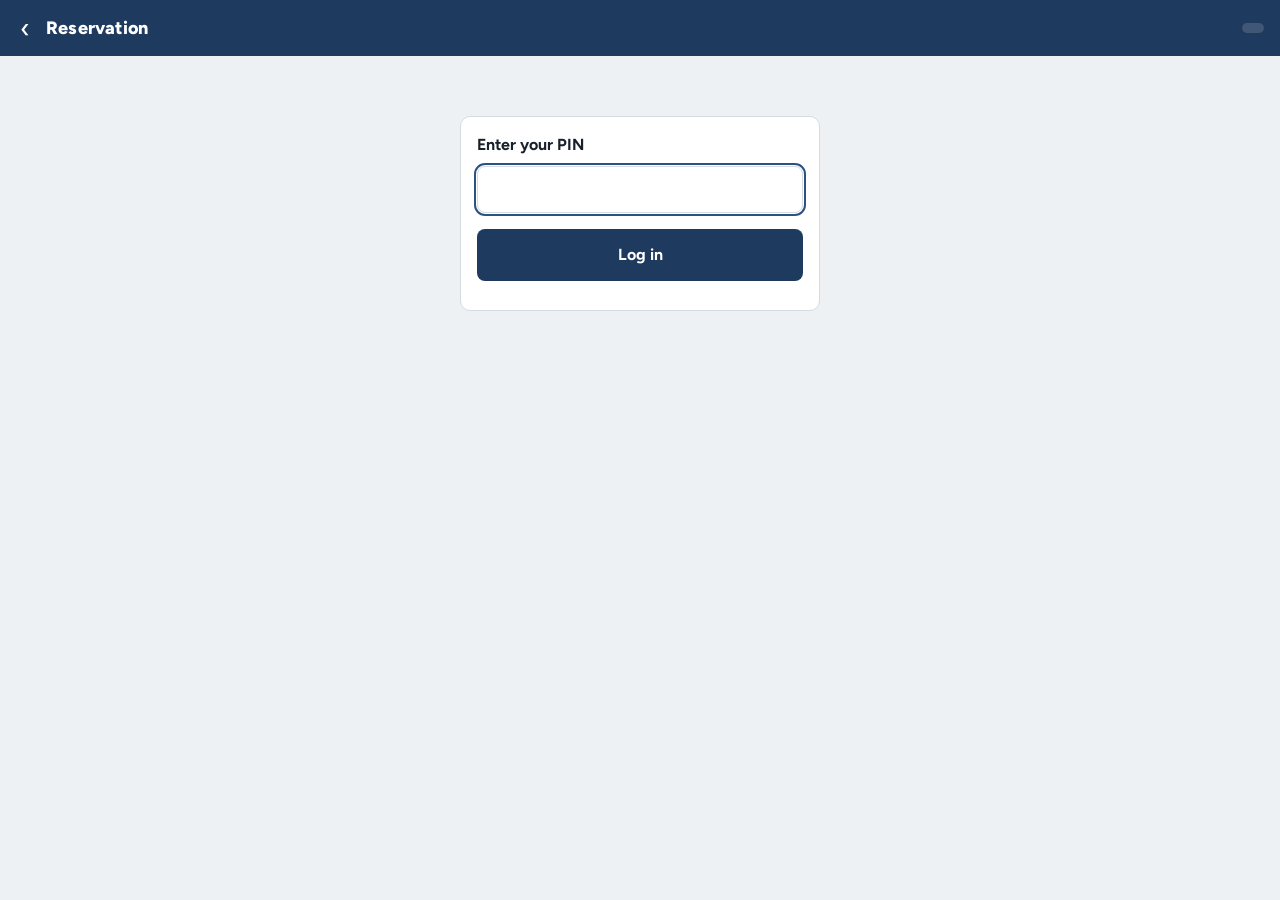
<file: reserve.html>
<!doctype html><html lang="en"><head><meta charset="utf-8"><meta name="viewport" content="width=device-width,initial-scale=1">
<link rel="preconnect" href="https://fonts.googleapis.com"><link rel="preconnect" href="https://fonts.gstatic.com" crossorigin>
<link href="https://fonts.googleapis.com/css2?family=Figtree:wght@400;600;700;800&display=swap" rel="stylesheet">
<link rel="stylesheet" href="style.css?v=7"><title>Reservation</title></head><body>
<header class="top"><a class="back" href="index.html" aria-label="Back to home">‹</a><h1>Reservation</h1><button class="chip" id="user"></button></header>
<main hidden>
<div class="card notify" id="notify" hidden></div>
<div class="card alertcard" id="alert" hidden></div>
<div class="card">
  <h2>New reservation</h2>
  <div class="row">
    <div><label for="cust">Customer</label><input id="cust" list="custList" autocomplete="off" placeholder="Type or select"><datalist id="custList"></datalist></div>
    <div><label for="date">Date</label><input id="date" type="date"></div>
  </div>
  <div class="row">
    <div><label for="adv">Advance received (₹)</label><input id="adv" type="number" inputmode="decimal" min="0"></div>
    <div><label for="notes">Notes</label><input id="notes"></div>
  </div>
  <div id="items"></div>
  <div class="card alertcard" id="reqHint" hidden style="margin:12px 0 0"></div>
  <button class="btn ghost" id="addItem">+ Add colour / print</button>
  <div class="total"><span>Total to reserve</span><span id="tot">0 pcs</span></div>
  <button class="btn" id="save">Reserve stock</button>
</div>
<div class="card">
  <h2>Reservations</h2>
  <div class="filters">
    <select id="fSt" aria-label="Status"><option value="open">Open</option><option value="old">Waiting too long (ready)</option><option value="all">All (incl. closed, cancelled)</option></select>
    <input id="fQ" type="search" placeholder="Search customer, colour or SKU" aria-label="Search reservations">
  </div>
  <div class="hint fc" id="fCount"></div>
  <div id="list" class="hint">Loading…</div>
</div>
</main>
<dialog id="pk"><div class="edbox"><div class="edhead"><b>Select colour / print</b><button class="x" id="pkClose" aria-label="Close">×</button></div><div id="picker" style="margin-top:10px"></div></div></dialog>
<dialog id="ed"><div class="edbox">
  <div class="edhead"><b id="eTitle">Edit reservation</b><button class="x" id="eClose" aria-label="Close">×</button></div>
  <div class="sel" id="eSel" style="margin-top:10px"></div>
  <label>Current stock</label><div id="eStk"></div>
  <label>Reserved qty per size</label><div class="tags" id="eGrid"></div>
  <div class="total"><span>Total</span><span id="eTot">0 pcs</span></div>
  <div class="row">
    <div><label for="eAdv">Advance (₹)</label><input id="eAdv" type="number" min="0"></div>
    <div><label for="eNotes">Notes</label><input id="eNotes"></div>
  </div>
  <p class="err" id="eErr" role="alert"></p>
  <button class="btn" id="eSave">Save changes</button>
  <label for="eReason" style="margin-top:22px">Cancel reason</label><input id="eReason" placeholder="e.g. Customer changed order">
  <button class="btn ghost" id="eCancel" style="color:var(--red);border-color:var(--red);margin-top:10px">Cancel reservation</button>
</div></dialog>
<script src="config.js?v=7"></script><script src="app.js?v=7"></script>
<script>
let SKUS = [], ITEMS = [], RES = [], ER = null, ADAYS = 30;
if (new URLSearchParams(location.search).get('f') === 'old') document.getElementById('fSt').value = 'old';
$('#date').value = today();

async function loadBase() {
  const [s, c] = await Promise.all([api('skuList'), api('customers')]);
  SKUS = s.skus;
  $('#custList').innerHTML = c.customers.map(x => `<option value="${esc(x)}">`).join('');
}
/* ---------- New reservation items ---------- */
function drawItems() {
  $('#items').innerHTML = ITEMS.map((it, i) => {
    const p = it.p;
    return `<div class="item"><div class="ihead">${thumb(p.image)}<div><b>${esc(p.name)}</b><div class="hint">${esc(p.product)} ${esc(p.style)} | ${esc(p.parent)}</div></div>
      <button class="x" data-rm="${i}" aria-label="Remove">×</button></div>
      ${stockTable(p.sizes)}
      <label>Qty to reserve <button class="linkbtn" data-all="${i}">Reserve all available</button></label>
      <div class="tags">${p.sizes.map(s => `<div class="tag"><b>${esc(s.size)}</b><small>Avail ${s.avail}</small>
        <input type="number" inputmode="numeric" min="0" max="${Math.max(0, s.avail)}" data-none="No stock" data-i="${i}" data-sku="${esc(s.sku)}" value="${it.q[s.sku] || ''}" aria-label="${esc(s.size)} qty" style="margin-top:6px"></div>`).join('')}</div></div>`;
  }).join('');
  overCheck($('#items')); sumUp();
}
function reqHint() {
  const over = [...document.querySelectorAll('#items .tag.over input')].map(i => ITEMS[i.dataset.i].p);
  const box = $('#reqHint');
  if (!over.length || !can('REQUEST')) { box.hidden = true; return; }
  const p = over[0];
  box.innerHTML = `<b>Not enough stock for ${esc(p.name)}?</b> <a href="request.html?sku=${encodeURIComponent(p.parent)}&cust=${encodeURIComponent($('#cust').value.trim())}">Raise a stock request</a> to produce or buy it.`;
  box.hidden = false;
}
function sumUp() { reqHint(); $('#tot').textContent = ITEMS.reduce((a, it) => a + Object.values(it.q).reduce((x, y) => x + (Number(y) || 0), 0), 0) + ' pcs'; }
$('#items').oninput = e => { const t = e.target; if (t.dataset.sku) { ITEMS[t.dataset.i].q[t.dataset.sku] = Math.round(Number(t.value) || 0); markTag(t); sumUp(); } };
$('#items').onclick = e => {
  const rm = e.target.closest('[data-rm]'), all = e.target.closest('[data-all]');
  if (rm) { ITEMS.splice(Number(rm.dataset.rm), 1); drawItems(); }
  if (all) { const it = ITEMS[Number(all.dataset.all)]; it.p.sizes.forEach(s => it.q[s.sku] = Math.max(0, s.avail)); drawItems(); }
};
$('#addItem').onclick = () => {
  skuPicker($('#picker'), SKUS.filter(p => !ITEMS.some(it => it.p.parent === p.parent)), p => {
    ITEMS.push({ p, q: {} }); $('#pk').close(); drawItems();
  });
  $('#pk').showModal();
};
$('#pkClose').onclick = () => $('#pk').close();
$('#save').onclick = async () => {
  const items = ITEMS.map(it => ({ parent: it.p.parent, lines: Object.keys(it.q).map(k => ({ sku: k, qty: it.q[k] })).filter(l => l.qty > 0) })).filter(it => it.lines.length);
  if (!$('#cust').value.trim()) return toast('Enter customer name', 1);
  if (!items.length) return toast('Add a colour and enter qty', 1);
  if (!overCheck($('#items'))) return toast('Less stock available. Check the red sizes.', 1);
  const b = $('#save'); b.disabled = true; b.textContent = 'Saving…';
  try {
    const r = await api('reserve', { customer: $('#cust').value.trim(), date: $('#date').value, advance: $('#adv').value, notes: $('#notes').value, items });
    toast('Reserved ' + r.count + ' colour' + (r.count > 1 ? 's' : '') + ' for ' + $('#cust').value.trim());
    ITEMS = []; ['cust','adv','notes'].forEach(id => $('#' + id).value = ''); drawItems();
    await loadBase(); loadList();
  } catch (e) { toast(e.message, 1); }
  b.disabled = false; b.textContent = 'Reserve stock';
};

/* ---------- List ---------- */
async function loadList() {
  try {
    const r = await api('reservations', { open: $('#fSt').value !== 'all' });
    RES = r.rows; ADAYS = r.alertDays; drawList(); drawAlert();
  }
  catch (e) { $('#list').textContent = e.message; }
}
function drawList() {
  const q = $('#fQ').value.trim().toLowerCase(), edit = can('RESERVE');
  const f = RES.filter(r => ($('#fSt').value !== 'old' || r.alert) && (!q || [r.customer, r.name, r.parent, r.style].join(' ').toLowerCase().includes(q)));
  $('#fCount').textContent = 'Showing ' + f.length + ' reservations';
  $('#list').innerHTML = f.length ? f.map(r => `<div class="rec" style="display:flex;gap:12px;align-items:flex-start">${thumb(r.image)}
    <div style="flex:1"><b>${esc(r.customer)}</b> | ${esc(r.name)} <span class="mini">${esc(r.style)}</span><div>${statusBadge(r)}${r.alert ? ` <span class="b-short">Waiting ${r.days} days</span>` : ''}</div>
    <div class="mini">${r.lines.map(l => esc(l.size) + ': ' + l.qty + (l.bal !== l.qty && r.status !== 'Cancelled' ? ' (bal ' + Math.max(0, l.bal) + ')' : '')).join(', ')}</div>
    <div class="mini">Total ${r.total} pcs${r.bal && r.bal !== r.total ? ', balance ' + r.bal : ''} | ${esc(r.date)} | ${esc(r.by)}${r.advance ? ' | Adv ₹' + esc(r.advance) : ''}${r.invoices ? ' | Inv ' + esc(r.invoices) : ''}${r.notes ? ' | ' + esc(r.notes) : ''}</div></div>
    ${edit && ['Open','Part dispatched'].includes(r.status) ? `<button class="ebtn" data-id="${esc(r.id)}">Edit</button>` : ''}</div>`).join('')
    : 'No reservations.';
}
$('#fSt').onchange = loadList;
$('#fQ').oninput = drawList;
$('#list').onclick = e => { const b = e.target.closest('.ebtn'); if (b) openRes(b.dataset.id); };

function drawAlert() {
  const al = RES.filter(r => r.alert);
  $('#alert').hidden = !al.length;
  $('#alert').innerHTML = `<b>⚠ ${al.length} reservation${al.length > 1 ? 's' : ''}: stock ready, waiting more than ${ADAYS} days</b>
    <div class="mini" style="margin-top:6px">${al.slice(0, 8).map(r => `${esc(r.customer)} | ${esc(r.name)} | ${r.days} days`).join('<br>')}${al.length > 8 ? '<br>…' : ''}</div>
    ${$('#fSt').value !== 'old' ? '<button class="linkbtn" id="showOld" style="margin-top:6px">Show these only</button>' : ''}`;
  const b = $('#showOld'); if (b) b.onclick = () => { $('#fSt').value = 'old'; drawList(); drawAlert(); };
}
/* ---------- Edit / cancel ---------- */
function openRes(id) {
  ER = RES.find(r => r.id === id); if (!ER) return;
  const p = SKUS.find(x => x.parent === ER.parent);
  const sizes = p ? p.sizes : ER.lines.map(l => ({ sku: l.sku, size: l.size, avail: 0 }));
  $('#eTitle').textContent = 'Edit reservation: ' + ER.customer;
  $('#eSel').innerHTML = `${thumb(ER.image)}<div><b>${esc(ER.name)}</b><div class="hint">${esc(ER.parent)} | ${esc(ER.id)}</div></div>`;
  $('#eStk').innerHTML = p ? stockTable(p.sizes) : '';
  $('#eGrid').innerHTML = sizes.map(s => { const l = ER.lines.find(x => x.sku === s.sku) || { qty: 0, disp: 0, rel: 0 };
    return `<div class="tag"><b>${esc(s.size)}</b><small>Avail +${Math.max(0, s.avail)}${l.disp ? ' | Disp ' + l.disp : ''}</small>
      <input type="number" inputmode="numeric" min="${l.disp + l.rel}" data-sku="${esc(s.sku)}" value="${l.qty || ''}" aria-label="${esc(s.size)} qty" style="margin-top:6px"></div>`; }).join('');
  $('#eAdv').value = ER.advance || ''; $('#eNotes').value = ER.notes || ''; $('#eReason').value = ''; $('#eErr').textContent = '';
  eSum(); $('#ed').showModal();
}
const eLines = () => [...document.querySelectorAll('#eGrid input')].map(i => ({ sku: i.dataset.sku, qty: Math.round(Number(i.value) || 0) }));
function eSum() { $('#eTot').textContent = eLines().reduce((a, l) => a + l.qty, 0) + ' pcs'; }
$('#eGrid').oninput = eSum;
$('#eClose').onclick = () => $('#ed').close();
$('#eSave').onclick = async () => {
  $('#eErr').textContent = '';
  const b = $('#eSave'); b.disabled = true; b.textContent = 'Saving…';
  try {
    await api('editReservation', { id: ER.id, lines: eLines(), advance: $('#eAdv').value, notes: $('#eNotes').value });
    $('#ed').close(); toast('Reservation updated'); await loadBase(); loadList();
  } catch (e) { $('#eErr').textContent = e.message; }
  b.disabled = false; b.textContent = 'Save changes';
};
$('#eCancel').onclick = async () => {
  $('#eErr').textContent = '';
  const reason = $('#eReason').value.trim();
  if (!reason) { $('#eErr').textContent = 'Enter a cancel reason'; $('#eReason').focus(); return; }
  if (!confirm('Cancel this reservation for ' + ER.customer + '? Balance qty will be released to available stock.')) return;
  const b = $('#eCancel'); b.disabled = true;
  try {
    const r = await api('cancelReservation', { id: ER.id, reason });
    $('#ed').close(); toast('Reservation cancelled, ' + r.released + ' pcs released');
    $('#notify').innerHTML = '<b>Inform admin on WhatsApp</b><div class="hint">Tap to send the cancel details.</div>' +
      (r.admins.length ? r.admins.map(a => `<a class="wa" target="_blank" rel="noopener" href="${waLink(a.phone, r.msg)}">Send to ${esc(a.name)}</a>`).join('')
        : '<p class="hint">No admin WhatsApp number saved. Add it in Users & permissions.</p>') +
      ' <button class="linkbtn" onclick="this.parentNode.hidden=true">Close</button>';
    $('#notify').hidden = false; window.scrollTo({ top: 0, behavior: 'smooth' });
    await loadBase(); loadList();
  } catch (e) { $('#eErr').textContent = e.message; }
  b.disabled = false;
};

gate(['RESERVE'], async () => {
  try { await loadBase(); } catch (e) { toast(e.message, 1); }
  drawItems(); loadList();
});
</script></body></html>
</file>
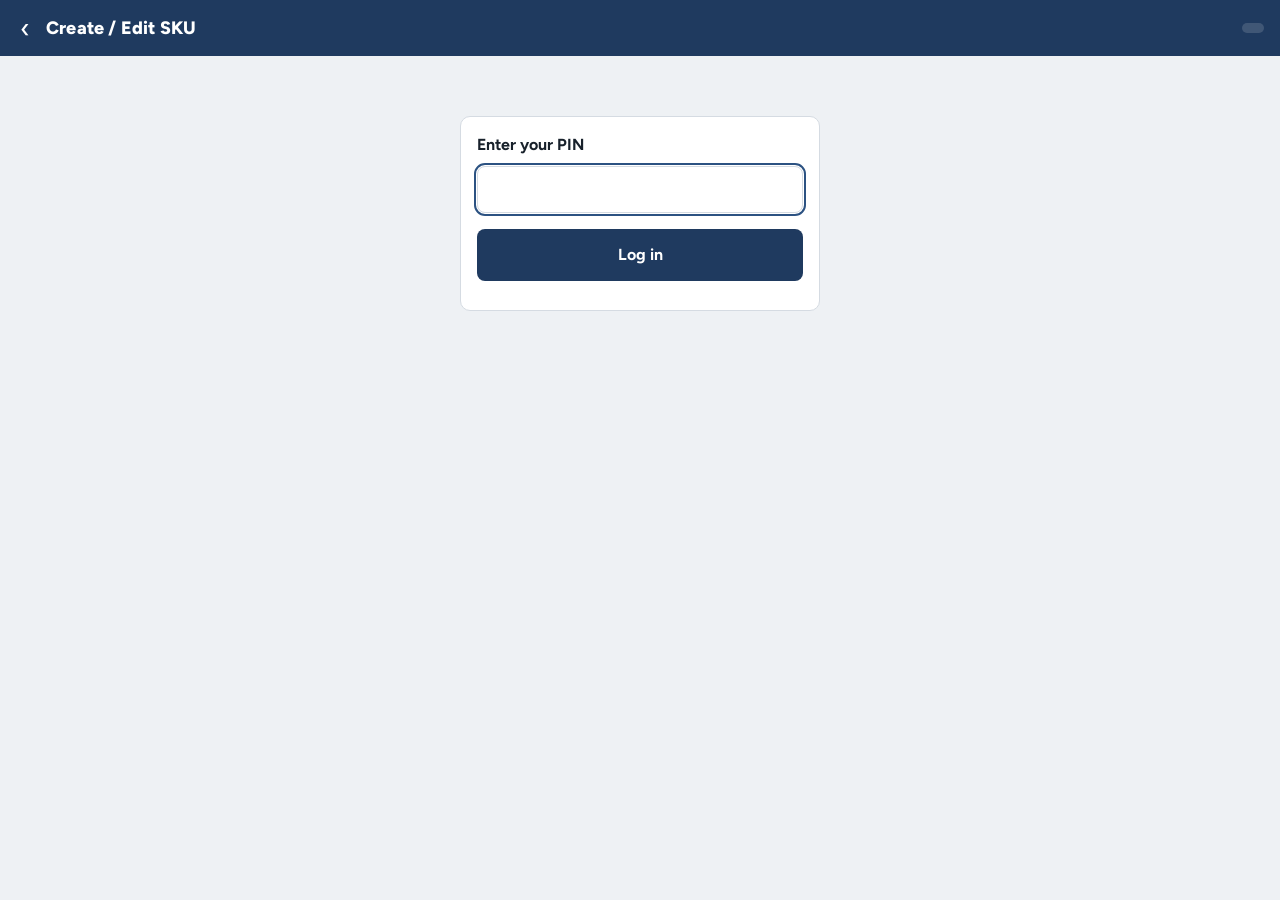
<file: sku.html>
<!doctype html><html lang="en"><head><meta charset="utf-8"><meta name="viewport" content="width=device-width,initial-scale=1">
<link rel="preconnect" href="https://fonts.googleapis.com"><link rel="preconnect" href="https://fonts.gstatic.com" crossorigin>
<link href="https://fonts.googleapis.com/css2?family=Figtree:wght@400;600;700;800&display=swap" rel="stylesheet">
<link rel="stylesheet" href="style.css?v=7"><title>Create / Edit SKU</title></head><body>
<header class="top"><a class="back" href="index.html" aria-label="Back to home">‹</a><h1>Create / Edit SKU</h1><button class="chip" id="user"></button></header>
<main hidden>
<div class="card" id="formCard">
  <div class="edbar" id="edBar" hidden><div><span class="hint">Editing</span> <b id="edCode"></b></div><button class="ebtn" id="cancelEd">Cancel</button></div>
  <div class="row">
    <div><label for="product">Product</label><select id="product"></select></div>
    <div><label for="style">Style</label><select id="style"></select></div>
  </div>
  <label for="name">Colour / print name</label><input id="name" placeholder="e.g. Navy, Dino print">
  <div class="row">
    <div><label for="code">Name code <span class="hint">(auto)</span></label><input id="code" maxlength="10"></div>
    <div><label for="price">Selling price per pc (₹)</label><input id="price" type="number" inputmode="decimal" min="0"></div>
  </div>
  <div id="stBox" hidden><label>Status</label>
    <div class="seg" id="stSeg"><button data-v="Active">Active</button><button data-v="Inactive">Inactive</button></div></div>
  <label>Sizes <span class="hint">(tap to select / remove)</span></label><div class="tags" id="sizes"></div>
  <div id="swapBox" hidden><label>Interchange size <span class="hint">(only to correct a wrong size)</span></label><div id="swaps"></div></div>
  <label for="photo">Product photo</label><input id="photo" type="file" accept="image/*"><img id="prev" class="prev" hidden alt="Photo preview">
  <label for="notes">Notes</label><input id="notes">
  <div class="skuprev" id="skuprev"></div>
  <button class="btn" id="save">Create SKU</button>
</div>
<div class="card">
  <h2>Existing SKUs</h2>
  <div id="flt"></div>
  <div id="list" class="hint">Loading…</div>
</div>
</main>
<script src="config.js?v=7"></script><script src="app.js?v=7"></script>
<script>
let M, IMG = null, codeTouched = false, ALL = [], ED = null, ST = 'Active';
const code = t => String(t).toUpperCase().replace(/[^A-Z0-9]/g, '').slice(0, 10);
const checked = sel => [...document.querySelectorAll(sel + ' input:checked')].map(i => i.value);
const grpOf = n => (M.products.find(x => x.name === n) || {}).group;
const curGroup = () => grpOf($('#product').value);
const sameGroup = () => ED && curGroup() === ED.group;

function drawSizes() {
  const z = M.sizes.filter(s => s.group === curGroup());
  $('#sizes').innerHTML = z.map(s => {
    const h = sameGroup() ? ED.sizes.find(x => x.code === s.code) : null;
    const on = ED && sameGroup() ? !!(h && !h.off) : true;
    return `<label class="tag check ${on ? '' : 'off'}"><input type="checkbox" value="${esc(s.code)}" ${on ? 'checked' : ''}>
      <b>${esc(s.name)}</b>${h && h.used ? '<span class="used">has entries</span>' : ''}</label>`;
  }).join('') || '<p class="hint">No sizes for this product. Add them in the M_Sizes sheet.</p>';
  drawSwaps(); preview();
}
function drawSwaps() {
  const show = sameGroup();
  $('#swapBox').hidden = !show;
  if (!show) { $('#swaps').innerHTML = ''; return; }
  const z = M.sizes.filter(s => s.group === ED.group);
  $('#swaps').innerHTML = ED.sizes.filter(s => !s.off).map(s => `<div class="swap"><b>${esc(s.size)}</b><span aria-hidden="true">→</span>
    <select data-from="${esc(s.code)}" aria-label="Change ${esc(s.size)} to"><option value="">No change</option>
    ${z.filter(x => x.code !== s.code).map(x => `<option value="${esc(x.code)}">${esc(x.name)}</option>`).join('')}</select></div>`).join('');
}
function swapsNow() { const o = {}; document.querySelectorAll('#swaps select').forEach(s => { if (s.value) o[s.dataset.from] = s.value; }); return o; }
function parentSku() {
  const p = M.products.find(x => x.name === $('#product').value), s = M.styles.find(x => x.name === $('#style').value);
  return p && s && $('#code').value ? `${p.code}-${s.code}-${$('#code').value}` : '';
}
function preview() {
  if (!M) return;
  const par = parentSku(), n = checked('#sizes').length;
  let t = par ? `<span class="hint">${ED ? 'SKU' : 'New SKU'}</span> <b>${esc(par)}</b> <span class="hint">with ${n} size${n == 1 ? '' : 's'}</span>` : '';
  if (ED && par && par !== ED.parent)
    t += `<div class="hint">Code changes from ${esc(ED.parent)}.${ED.used ? ' ' + ED.used + ' old entries will move to the new code.' : ''}</div>`;
  if (ED && !sameGroup() && ED.used) t += '<div class="warnline">Size range cannot change: this SKU has stock entries.</div>';
  if (sameGroup()) {
    const sw = swapsNow(), on = checked('#sizes');
    const off = ED.sizes.filter(s => s.used && !s.off && !sw[s.code] && !on.includes(s.code));
    if (off.length) t += `<div class="hint">${off.map(s => esc(s.size)).join(', ')} has entries, so it will be set inactive (history kept).</div>`;
  }
  $('#skuprev').innerHTML = t;
}
function setSt(v) { ST = v; [...$('#stSeg').children].forEach(x => x.classList.toggle('on', x.dataset.v === v)); }

function openEdit(par) {
  ED = ALL.find(p => p.parent === par); if (!ED) return;
  ED.group = grpOf(ED.product);
  $('#formCard').hidden = false; $('#edBar').hidden = false; $('#stBox').hidden = false;
  $('#edCode').textContent = ED.parent;
  $('#product').value = ED.product; $('#style').value = ED.style;
  $('#name').value = ED.name; $('#code').value = ED.nameCode || ED.parent.split('-').slice(2).join(''); codeTouched = true;
  $('#price').value = ED.price || ''; $('#notes').value = ED.notes || ''; setSt(ED.status);
  IMG = null; $('#photo').value = ''; $('#prev').src = ED.image || ''; $('#prev').hidden = !ED.image;
  $('#save').textContent = 'Update SKU';
  drawSizes();
  $('#formCard').scrollIntoView({ behavior: 'smooth', block: 'start' });
}
function resetForm() {
  ED = null; codeTouched = false; IMG = null;
  $('#edBar').hidden = true; $('#stBox').hidden = true;
  ['name','code','price','notes'].forEach(id => $('#' + id).value = '');
  $('#photo').value = ''; $('#prev').hidden = true;
  $('#save').textContent = 'Create SKU';
  $('#formCard').hidden = !can('SKU_CREATE');
  drawSizes();
}

$('#sizes').onchange = e => { e.target.closest('.tag').classList.toggle('off', !e.target.checked); preview(); };
$('#swaps').onchange = preview;
$('#product').onchange = drawSizes;
$('#style').onchange = preview;
$('#stSeg').onclick = e => { const b = e.target.closest('button'); if (b) setSt(b.dataset.v); };
$('#cancelEd').onclick = resetForm;
$('#name').oninput = () => { if (!codeTouched) $('#code').value = code($('#name').value); preview(); };
$('#code').oninput = () => { codeTouched = true; $('#code').value = code($('#code').value); preview(); };
$('#photo').onchange = async e => {
  const f = e.target.files[0]; if (!f) return;
  try { IMG = await resizeImage(f); $('#prev').src = IMG.url; $('#prev').hidden = false; } catch (err) { toast(err.message, 1); }
};
$('#save').onclick = async () => {
  const sizes = checked('#sizes'), swaps = ED ? swapsNow() : {};
  if (!$('#name').value.trim()) return toast('Enter colour / print name', 1);
  if (!sizes.length && !Object.keys(swaps).length) return toast('Select at least one size', 1);
  const par = parentSku();
  if (ED) {
    if (par !== ED.parent && ED.used && !confirm('SKU code will change from ' + ED.parent + ' to ' + par + '. All old entries will move to the new code. Continue?')) return;
    const stock = ED.sizes.reduce((a, s) => a + s.inProd + s.ready, 0);
    if (ST === 'Inactive' && ED.status !== 'Inactive' && stock > 0 && !confirm(ED.parent + ' still has ' + stock + ' pcs in stock. Make it inactive anyway?')) return;
  }
  const b = $('#save'), label = b.textContent; b.disabled = true; b.textContent = 'Saving…';
  const data = { product: $('#product').value, style: $('#style').value, name: $('#name').value.trim(), nameCode: $('#code').value,
    price: $('#price').value, notes: $('#notes').value, sizes, image: IMG && IMG.b64, mime: IMG && IMG.mime };
  try {
    if (ED) {
      const r = await api('editSku', Object.assign(data, { parent: ED.parent, status: ST, swaps }));
      toast('Updated ' + r.parent + (r.moved ? ' (' + r.moved + ' history rows moved)' : ''));
    } else {
      const r = await api('createSku', data);
      toast('Created ' + r.parent + ' with ' + r.sizes.length + ' sizes');
    }
    resetForm(); loadList();
  } catch (e) { toast(e.message, 1); }
  b.disabled = false; b.textContent = ED ? 'Update SKU' : label;
};

async function loadList() {
  try { ALL = (await api('skuList', { all: true })).skus; drawList(); }
  catch (e) { $('#list').textContent = e.message; }
}
function drawList() {
  const edit = can('SKU_EDIT');
  skuFilter($('#flt'), ALL.slice().reverse(), f => {
    $('#list').innerHTML = f.length ? f.slice(0, 60).map(p => {
      const off = p.status === 'Inactive';
      return `<div class="pick-item ${off ? 'inactive' : ''}">${thumb(p.image)}
        <div><b>${esc(p.name)}</b> ${off ? '<span class="b-off">Inactive</span>' : ''}
        <div class="hint">${esc(p.parent)} | ${p.sizes.filter(s => !s.off).map(s => esc(s.size)).join(', ')}${p.price ? ' | ₹' + esc(p.price) : ''}</div></div>
        ${edit ? `<button class="ebtn" data-p="${esc(p.parent)}">Edit</button>` : ''}</div>`;
    }).join('') + (f.length > 60 ? '<p class="hint">Showing first 60. Use the filters to narrow down.</p>' : '')
      : (ALL.length ? 'No SKU matches these filters.' : 'No SKUs yet.');
  }, true);
}
$('#list').onclick = e => { const b = e.target.closest('.ebtn'); if (b) openEdit(b.dataset.p); };

gate(['SKU_CREATE','SKU_EDIT'], async () => {
  try { M = await api('masters'); } catch (e) { return toast(e.message, 1); }
  $('#product').innerHTML = M.products.map(p => `<option>${esc(p.name)}</option>`).join('');
  $('#style').innerHTML = M.styles.map(s => `<option>${esc(s.name)}</option>`).join('');
  resetForm(); loadList();
});
</script></body></html>
</file>
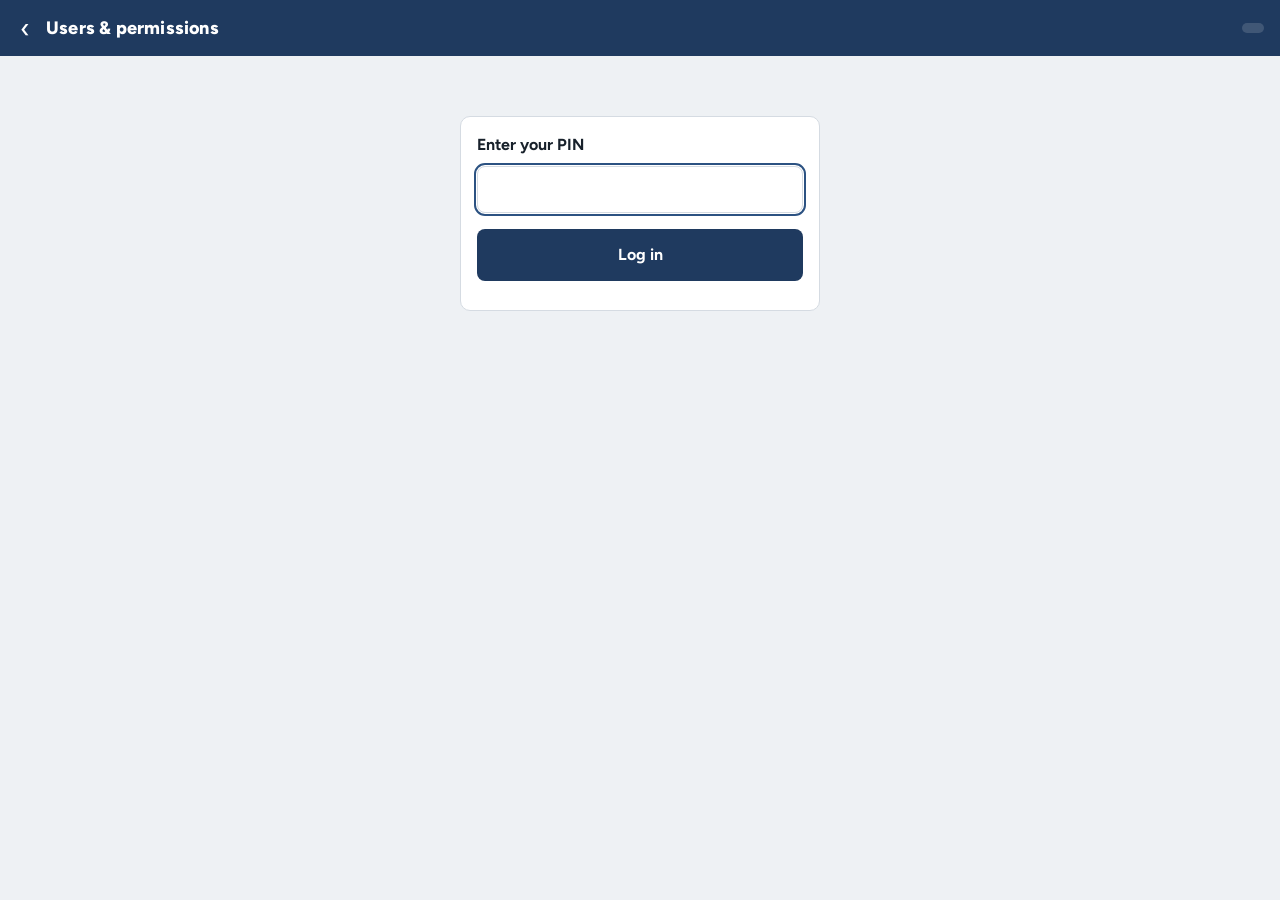
<file: users.html>
<!doctype html><html lang="en"><head><meta charset="utf-8"><meta name="viewport" content="width=device-width,initial-scale=1">
<link rel="preconnect" href="https://fonts.googleapis.com"><link rel="preconnect" href="https://fonts.gstatic.com" crossorigin>
<link href="https://fonts.googleapis.com/css2?family=Figtree:wght@400;600;700;800&display=swap" rel="stylesheet">
<link rel="stylesheet" href="style.css?v=7"><title>Users & permissions</title></head><body>
<header class="top"><a class="back" href="index.html" aria-label="Back to home">‹</a><h1>Users & permissions</h1><button class="chip" id="user"></button></header>
<main hidden>
<div class="card"><button class="btn" id="add" style="margin-top:0">+ Add user</button></div>
<div class="card"><h2>Users</h2><div id="list" class="hint">Loading…</div></div>
</main>
<dialog id="ud"><div class="edbox">
  <div class="edhead"><b id="uTitle">User</b><button class="x" id="uClose" aria-label="Close">×</button></div>
  <div class="row">
    <div><label for="uName">Name</label><input id="uName"></div>
    <div><label for="uPin">PIN <span class="hint">(4 to 6 digits)</span></label><input id="uPin" inputmode="numeric" maxlength="6"></div>
  </div>
  <div class="row">
    <div><label for="uPhone">WhatsApp number</label><input id="uPhone" inputmode="tel"></div>
    <div><label>Status</label><div class="seg" id="uAct"><button data-v="Yes">Active</button><button data-v="No">Inactive</button></div></div>
  </div>
  <label>Permissions</label>
  <label class="pl"><input type="checkbox" id="uAdmin"> <b>Admin</b> <span class="hint">(all permissions)</span></label>
  <div id="uPerms"></div>
  <p class="err" id="uErr" role="alert"></p>
  <button class="btn" id="uSave">Save user</button>
</div></dialog>
<script src="config.js?v=7"></script><script src="app.js?v=7"></script>
<script>
const LBL = { SKU_CREATE:'Create SKU', SKU_EDIT:'Edit SKU', PROD_ENTRY:'Production entry', READY_ENTRY:'Ready inward', ENTRY_EDIT:'Edit / delete stock entries',
  RESERVE:'Reservation (create, edit, cancel)', DISPATCH:'Dispatch', REQUEST:'Raise stock request', REQ_MANAGE:'Manage stock requests (produce / buy)', REPORT:'Live stock report (phase 3)', USERS:'Manage users & permissions' };
let U = [], P = [], CUR = null, ACT = 'Yes';

async function load() {
  try { const r = await api('users'); U = r.users; P = r.perms; draw(); }
  catch (e) { $('#list').textContent = e.message; }
}
function draw() {
  $('#list').innerHTML = U.map((x, i) => `<div class="pick-item ${x.active ? '' : 'inactive'}">
    <div class="avatar" aria-hidden="true">${esc(String(x.name).charAt(0).toUpperCase())}</div>
    <div><b>${esc(x.name)}</b> ${x.admin ? '<span class="b-ready">Admin</span>' : ''} ${x.active ? '' : '<span class="b-off">Inactive</span>'}
    <div class="hint">${x.admin ? 'All permissions' : (x.perms.map(p => LBL[p]).join(', ') || 'No permissions')}</div></div>
    <button class="ebtn" data-i="${i}">Edit</button></div>`).join('') || 'No users.';
}
function setAct(v) { ACT = v; [...$('#uAct').children].forEach(x => x.classList.toggle('on', x.dataset.v === v)); }
function drawPerms() {
  const adm = $('#uAdmin').checked;
  $('#uPerms').innerHTML = P.map(p => `<label class="pl ${adm ? 'dis' : ''}"><input type="checkbox" value="${p}"
    ${adm || CUR.perms.includes(p) ? 'checked' : ''} ${adm ? 'disabled' : ''}> ${LBL[p] || p}</label>`).join('');
}
function openUser(i) {
  CUR = i == null ? { row: 0, name: '', pin: '', phone: '', active: true, admin: false, perms: [] } : JSON.parse(JSON.stringify(U[i]));
  $('#uTitle').textContent = CUR.row ? 'Edit ' + CUR.name : 'Add user';
  $('#uName').value = CUR.name; $('#uPin').value = CUR.pin; $('#uPhone').value = CUR.phone;
  $('#uAdmin').checked = CUR.admin; setAct(CUR.active ? 'Yes' : 'No'); $('#uErr').textContent = '';
  drawPerms(); $('#ud').showModal();
}
$('#add').onclick = () => openUser(null);
$('#list').onclick = e => { const b = e.target.closest('.ebtn'); if (b) openUser(Number(b.dataset.i)); };
$('#uClose').onclick = () => $('#ud').close();
$('#uAct').onclick = e => { const b = e.target.closest('button'); if (b) setAct(b.dataset.v); };
$('#uAdmin').onchange = () => { CUR.perms = [...document.querySelectorAll('#uPerms input:checked')].map(i => i.value); drawPerms(); };
$('#uSave').onclick = async () => {
  $('#uErr').textContent = '';
  const admin = $('#uAdmin').checked;
  const d = { row: CUR.row, name: $('#uName').value.trim(), pin: $('#uPin').value.trim(), phone: $('#uPhone').value.trim(),
    active: ACT === 'Yes', admin, perms: admin ? [] : [...document.querySelectorAll('#uPerms input:checked')].map(i => i.value) };
  const b = $('#uSave'); b.disabled = true; b.textContent = 'Saving…';
  try {
    await api('saveUser', d);
    const u = me();
    if (CUR.row && u && CUR.pin === u.pin) { // edited own account: keep logged in
      localStorage.setItem('pse_user', JSON.stringify({ name: d.name, admin, perms: admin ? P.slice() : d.perms, pin: d.pin }));
      userBar(me());
    }
    $('#ud').close(); toast('Saved ' + d.name); load();
  } catch (e) { $('#uErr').textContent = e.message; }
  b.disabled = false; b.textContent = 'Save user';
};
gate(['USERS'], load);
</script></body></html>
</file>
<file: style.css>
:root{--indigo:#1F3A5F;--indigo-2:#2C5282;--ink:#18212B;--muted:#5F6B78;--paper:#EEF1F4;--card:#fff;--line:#D5DBE2;
--thread-bg:#FBEFCF;--thread:#7A5600;--ready:#2F7D55;--ready-bg:#DFF0E6;--red:#B4442E;--red-bg:#F6E0DA;--r:10px}
*{box-sizing:border-box}
body{margin:0;font-family:'Figtree',system-ui,-apple-system,'Segoe UI',Roboto,sans-serif;background:var(--paper);color:var(--ink);font-size:16px;line-height:1.45}
header.top{background:var(--indigo);color:#fff;padding:14px 16px;display:flex;align-items:center;gap:12px;position:sticky;top:0;z-index:5}
body.m-ready header.top{background:#24603F}
header.top a.back{color:#fff;text-decoration:none;font-size:28px;line-height:1;padding:0 4px}
header.top h1{font-size:18px;margin:0;flex:1;font-weight:800;letter-spacing:.2px}
.chip{font:inherit;font-size:13px;background:rgba(255,255,255,.15);padding:5px 11px;border-radius:20px;cursor:pointer;border:0;color:#fff}
main{max-width:720px;margin:0 auto;padding:16px}
h2{font-size:16px;margin:0 0 10px}
.card{background:var(--card);border:1px solid var(--line);border-radius:var(--r);padding:16px;margin-bottom:14px}
.login{max-width:360px;margin:60px auto}
label{display:block;font-size:14px;font-weight:600;margin:14px 0 6px;color:var(--muted)}
input,select{width:100%;font:inherit;padding:11px 12px;border:1px solid var(--line);border-radius:8px;background:#fff;color:var(--ink)}
input:focus,select:focus,button:focus-visible,.pick-item:focus,a:focus-visible{outline:2px solid var(--indigo-2);outline-offset:1px}
.row{display:grid;grid-template-columns:1fr 1fr;gap:12px}
.btn{display:block;width:100%;text-align:center;text-decoration:none;padding:14px;font:inherit;font-weight:700;border:0;border-radius:8px;background:var(--indigo);color:#fff;cursor:pointer;margin-top:16px}
body.m-ready .btn{background:#24603F}
.btn:disabled{opacity:.5}
.btn.ghost{background:transparent;color:var(--indigo);border:1px solid var(--indigo)}
.hint{font-size:13px;color:var(--muted);font-weight:400}
/* Home tiles */
.tiles{display:grid;grid-template-columns:1fr 1fr;gap:12px}
.tile{display:flex;flex-direction:column;gap:4px;background:#fff;border:1px solid var(--line);border-left:5px solid var(--indigo);border-radius:var(--r);padding:16px;text-decoration:none;color:var(--ink);min-height:118px}
.tile b{font-size:16px}.tile span{font-size:13.5px;color:var(--muted)}
.tile.soon{border-left-color:var(--line);opacity:.55}
.tile em{font-style:normal;font-size:12px;margin-top:auto;color:var(--muted)}
/* Size hang-tags */
.tags{display:grid;grid-template-columns:repeat(auto-fill,minmax(98px,1fr));gap:10px;margin-top:6px}
.tag{position:relative;display:block;margin:0;background:#fff;border:1.5px solid var(--indigo);border-radius:6px 6px 12px 12px;padding:18px 8px 8px;text-align:center;color:var(--ink)}
.tag::before{content:'';position:absolute;top:6px;left:50%;width:8px;height:8px;margin-left:-4px;border-radius:50%;border:1.5px solid var(--indigo);background:var(--paper)}
.tag b{display:block;font-size:15px}
.tag .bal{display:flex;justify-content:center;gap:4px;margin:4px 0 7px}
.tag input{text-align:center;padding:8px 4px;font-weight:700}
.tag.check{cursor:pointer;padding-bottom:12px}.tag.check input{position:absolute;opacity:0;pointer-events:none}
.tag.check.off{border-color:var(--line);opacity:.45}.tag.check.off::before{border-color:var(--line)}
.b-prod,.b-ready,.b-short{display:inline-block;padding:1px 7px;border-radius:10px;font-size:12px;font-weight:700}
.b-prod{background:var(--thread-bg);color:var(--thread)}.b-ready{background:var(--ready-bg);color:var(--ready)}.b-short{background:var(--red-bg);color:var(--red)}
/* SKU picker */
.pick-list{max-height:330px;overflow:auto;margin-top:8px}
.pick-item,.sel{display:flex;gap:12px;align-items:center;padding:8px 4px;border-bottom:1px solid var(--line);cursor:pointer}
.sel{border:0;cursor:default;padding:0 0 6px}
.thumb{width:52px;height:52px;object-fit:cover;border-radius:8px;flex:none;background:var(--paper)}
.thumb.none{border:1px dashed var(--line)}
.prev{display:block;max-width:180px;border-radius:8px;margin-top:8px}
.skuprev{margin-top:16px;padding:10px 12px;background:var(--paper);border-radius:8px}.skuprev:empty{display:none}
.seg{display:flex;border:1px solid var(--indigo);border-radius:8px;overflow:hidden}
.seg button{flex:1;padding:10px;border:0;background:#fff;font:inherit;font-weight:600;color:var(--ink);cursor:pointer}
.seg button.on{background:var(--indigo);color:#fff}
.total{display:flex;justify-content:space-between;font-weight:800;font-size:17px;margin-top:14px;padding-top:10px;border-top:1px dashed var(--line)}
.checkline{display:flex;gap:10px;align-items:flex-start;font-weight:500;color:var(--ink);background:var(--red-bg);padding:10px;border-radius:8px}
.checkline input{width:auto;margin-top:4px}
.rec{font-size:14px;padding:10px 0;border-bottom:1px solid var(--line);color:var(--ink)}
#toast{position:fixed;left:50%;bottom:20px;transform:translate(-50%,140px);background:var(--ink);color:#fff;padding:12px 18px;border-radius:8px;max-width:90%;transition:transform .2s;z-index:20}
#toast.show{transform:translate(-50%,0)}#toast.bad{background:var(--red)}
@media (max-width:440px){.row{grid-template-columns:1fr}}
@media (prefers-reduced-motion:reduce){#toast{transition:none}}
.filters{display:grid;grid-template-columns:repeat(auto-fit,minmax(130px,1fr));gap:8px;margin-bottom:8px}
.fc{margin:8px 0 2px}
dialog{border:0;border-radius:12px;padding:0;width:min(560px,96vw);max-height:92vh;color:var(--ink)}
dialog::backdrop{background:rgba(24,33,43,.55)}
.edbox{padding:0 16px 16px;overflow:auto;max-height:92vh}
.edhead{display:flex;justify-content:space-between;align-items:center;position:sticky;top:0;background:#fff;padding:14px 0 8px;z-index:2;border-bottom:1px solid var(--line)}
.x{border:0;background:none;font-size:28px;line-height:1;cursor:pointer;color:var(--muted)}
.ebtn{margin-left:auto;flex:none;font:inherit;font-size:13px;font-weight:700;padding:6px 14px;border:1px solid var(--indigo);border-radius:8px;background:#fff;color:var(--indigo);cursor:pointer}
.b-off{display:inline-block;padding:1px 7px;border-radius:10px;font-size:12px;font-weight:700;background:#E4E7EB;color:var(--muted)}
.pick-item.inactive .thumb,.pick-item.inactive b,.pick-item.inactive .avatar{opacity:.45}
.err{color:var(--red);font-weight:600;font-size:14px;min-height:1em;margin:10px 0 0}
.warnline{color:var(--red);font-weight:600;font-size:13px;margin-top:4px}
.used{display:block;font-size:10.5px;color:var(--thread);font-weight:700;margin-top:2px}
.swap{display:grid;grid-template-columns:64px 18px 1fr;align-items:center;gap:8px;margin-bottom:8px}
.edbar{display:flex;justify-content:space-between;align-items:center;gap:10px;background:var(--thread-bg);margin:-16px -16px 6px;padding:10px 16px;border-radius:var(--r) var(--r) 0 0}
.avatar{width:40px;height:40px;border-radius:50%;background:var(--indigo);color:#fff;display:grid;place-items:center;font-weight:800;flex:none}
.pl{display:flex;gap:10px;align-items:center;padding:9px 0;border-bottom:1px solid var(--line);color:var(--ink);font-weight:500;margin:0}
.pl input{width:auto;margin:0}
.pl.dis{opacity:.5}
#stSeg button[data-v="Inactive"].on,#uAct button[data-v="No"].on{background:var(--red)}
.stk{overflow-x:auto;border:1px solid var(--line);border-radius:8px}
.stk table{border-collapse:collapse;width:100%;font-size:14px;white-space:nowrap}
.stk th,.stk td{padding:8px 10px;text-align:center;border-bottom:1px solid var(--line)}
.stk thead th{background:var(--paper);font-weight:700}
.stk tbody th{text-align:left;font-weight:600}
.stk .tt{font-weight:800;background:var(--paper)}
.stk .sumrow th,.stk .sumrow td{font-weight:800;border-bottom:0}
.b-res{display:inline-block;padding:1px 7px;border-radius:10px;font-size:12px;font-weight:700;background:#E8E4F7;color:#4B3F8F}
.b-avail{display:inline-block;padding:1px 7px;border-radius:10px;font-size:12px;font-weight:700;background:#E1EAF5;color:var(--indigo)}
.item{border:1px solid var(--line);border-left:4px solid var(--indigo);border-radius:var(--r);padding:12px;margin-top:12px;background:#fff}
.item.resv{border-left-color:#4B3F8F}
.ihead{display:flex;gap:12px;align-items:center;margin-bottom:10px}
.ihead .x{margin-left:auto}
.tag small{display:block;font-size:11px;color:var(--muted);margin-top:2px}
.mini{font-size:12.5px;color:var(--muted)}
.notify{background:var(--thread-bg);border:1px solid #E7D29A}
.wa{display:inline-block;margin:8px 8px 0 0;padding:9px 14px;border-radius:8px;background:#1F7A4D;color:#fff;text-decoration:none;font-weight:700;font-size:14px}
.linkbtn{background:none;border:0;padding:0;font:inherit;font-size:13px;font-weight:700;color:var(--indigo);cursor:pointer;text-decoration:underline}
.tag.over{border-color:var(--red);background:var(--red-bg)}.tag.over::before{border-color:var(--red)}
.tag .warn{font-size:11.5px;color:var(--red);font-weight:700;margin-top:4px;line-height:1.2}.tag .warn:empty{display:none}
.alertcard{background:var(--red-bg);border:1px solid #E9B9AC}
.alertcard a{color:var(--red);font-weight:700}
</file>
